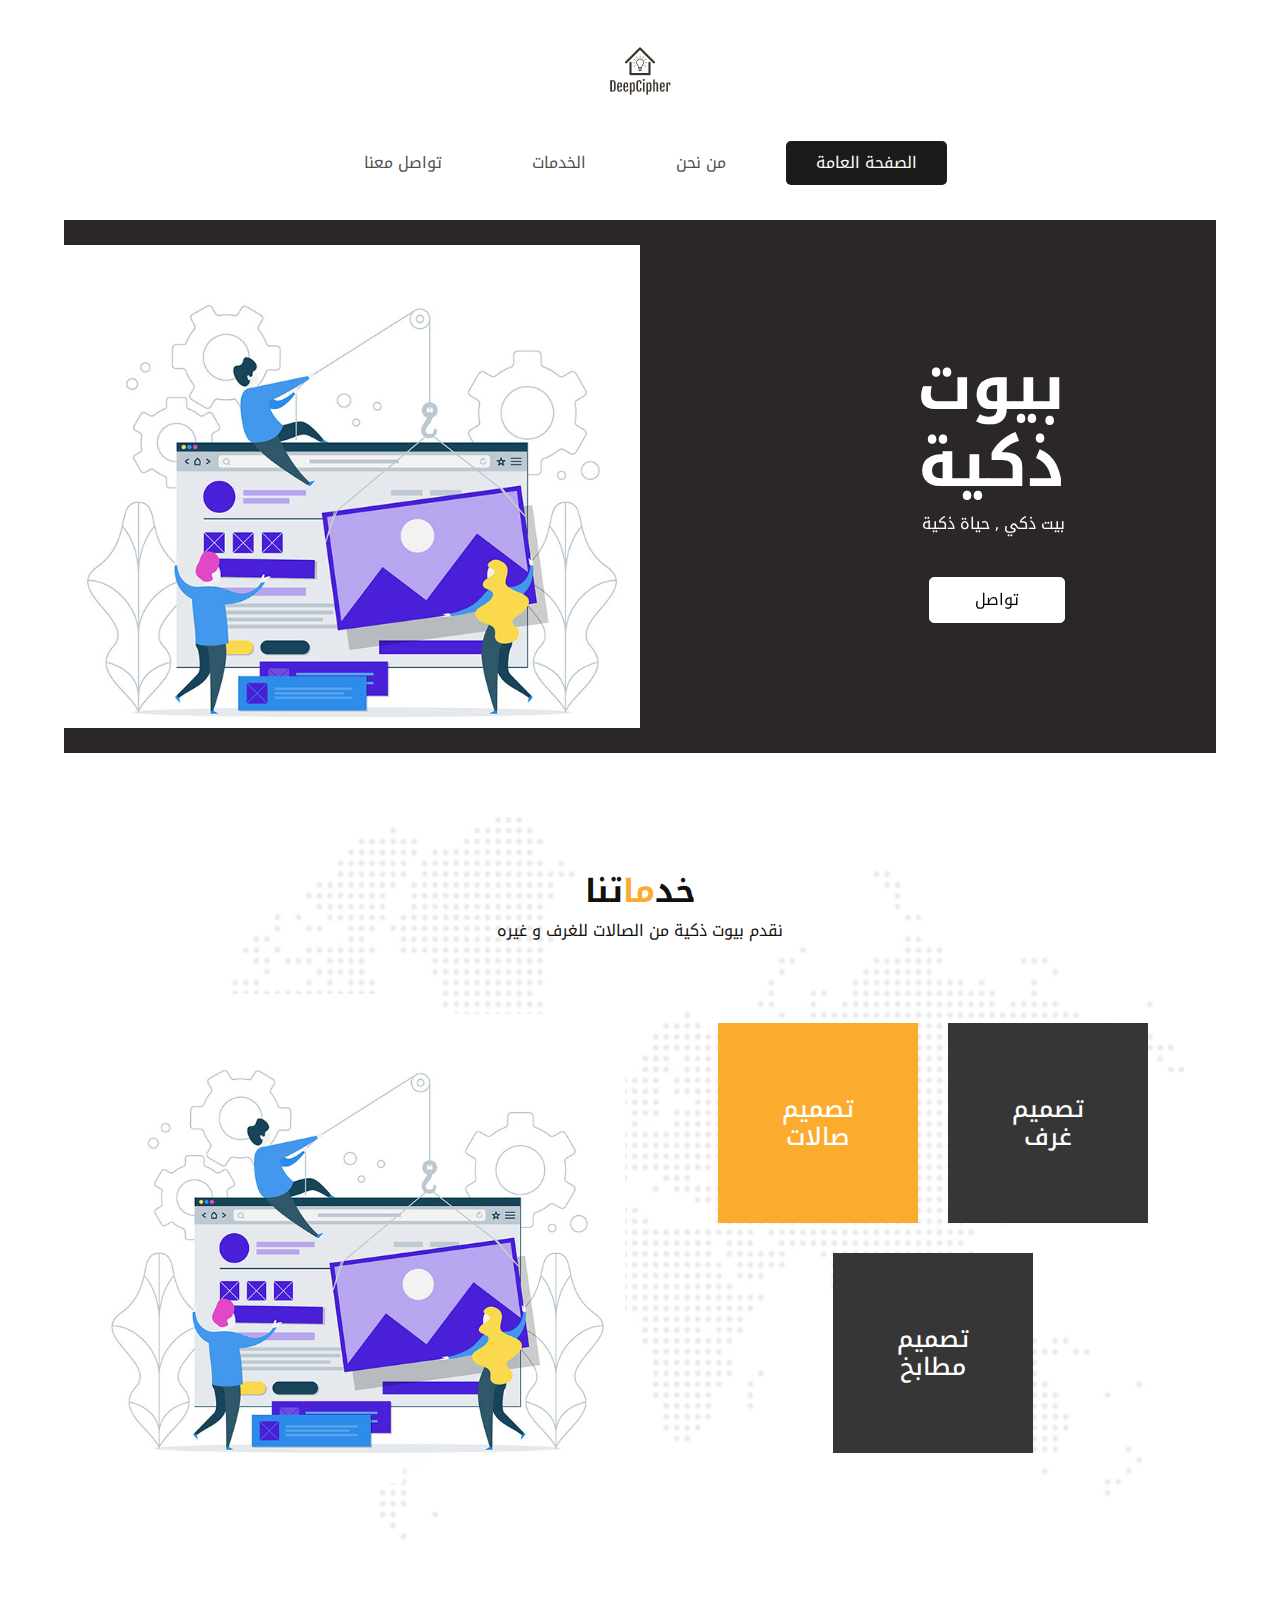
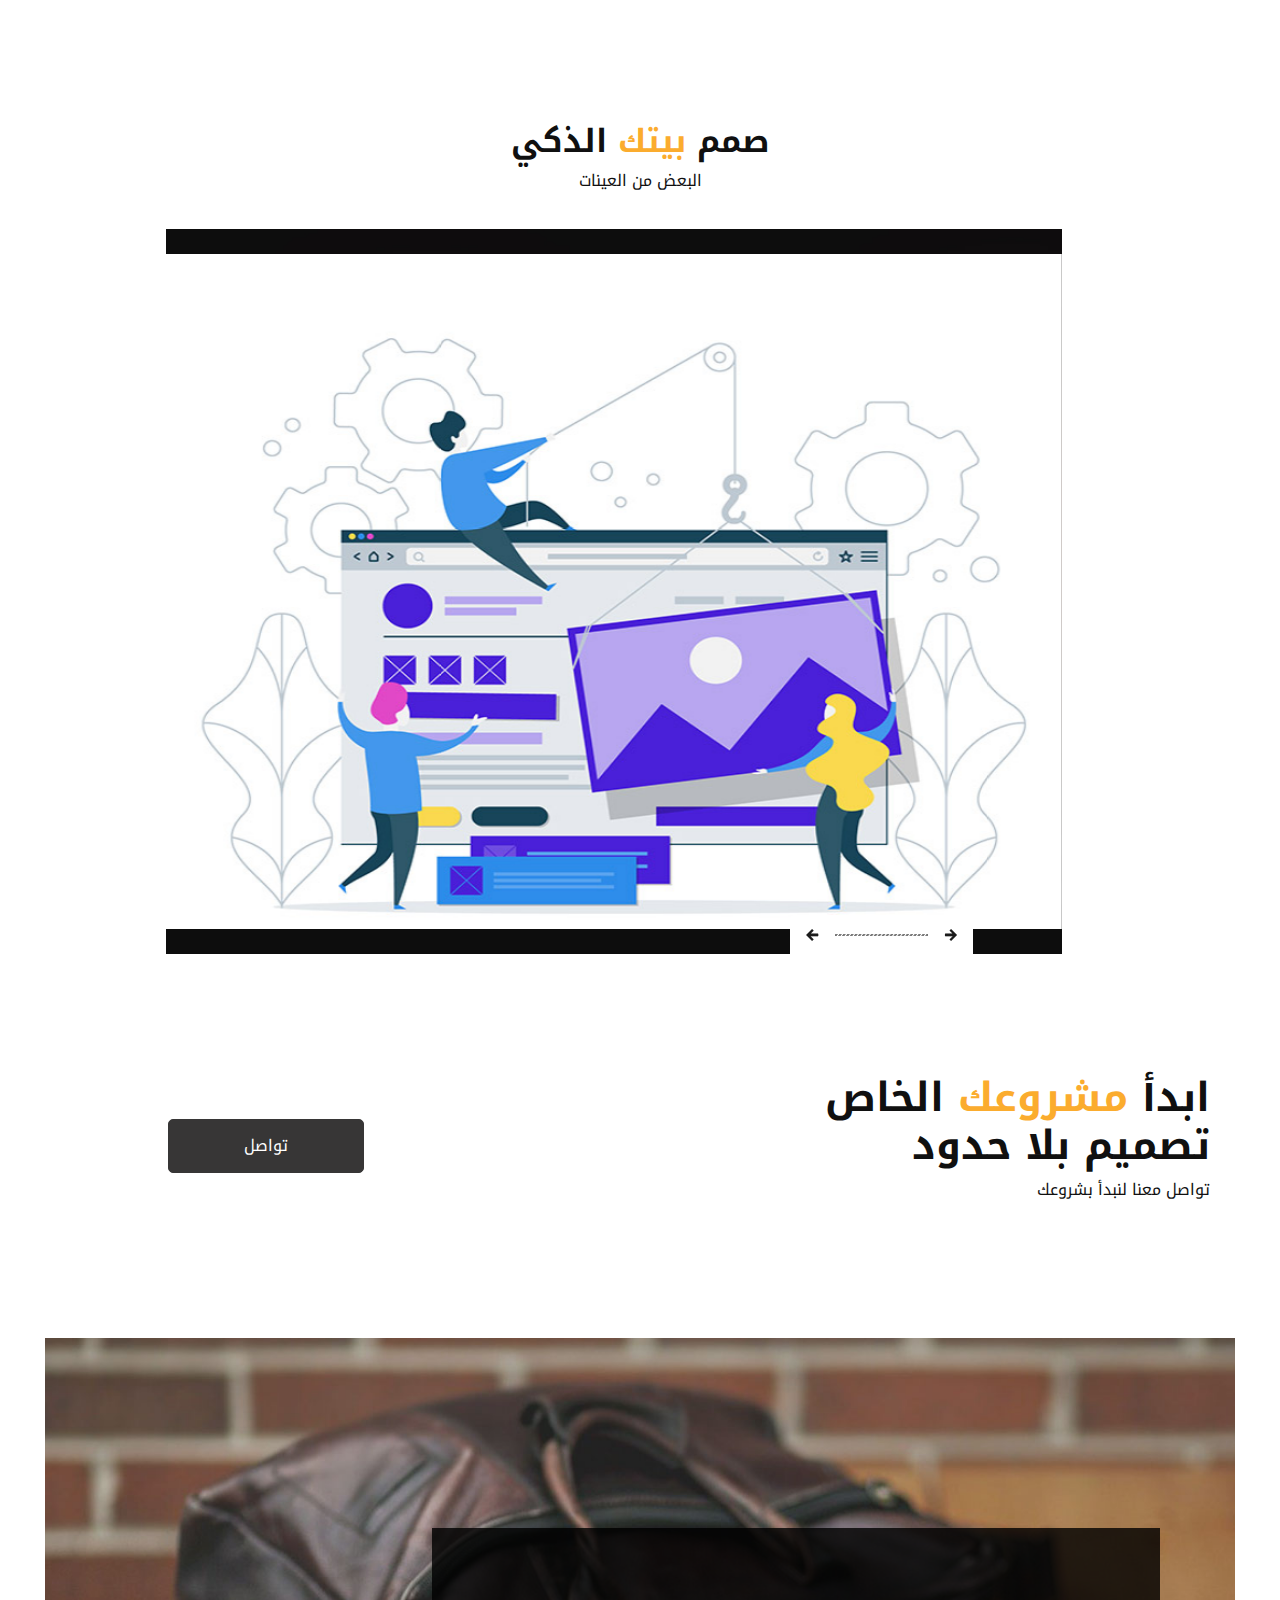
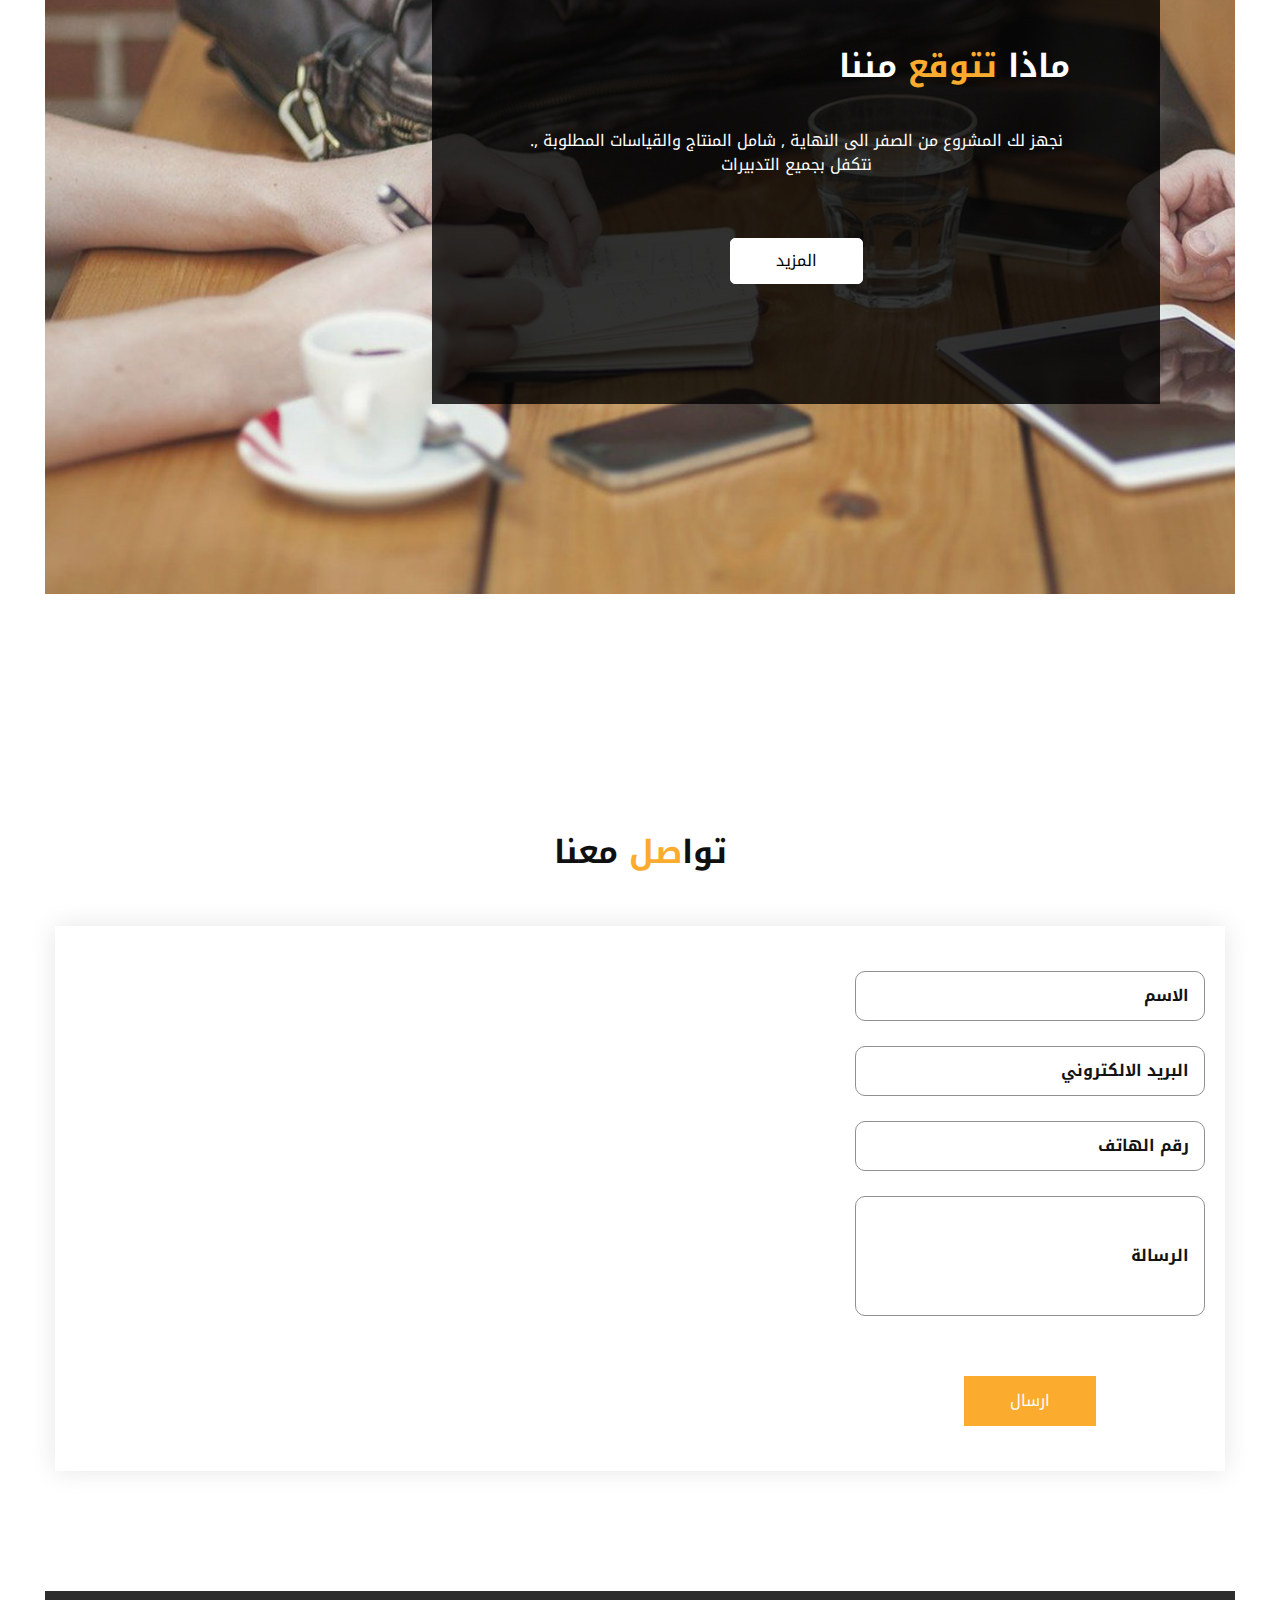
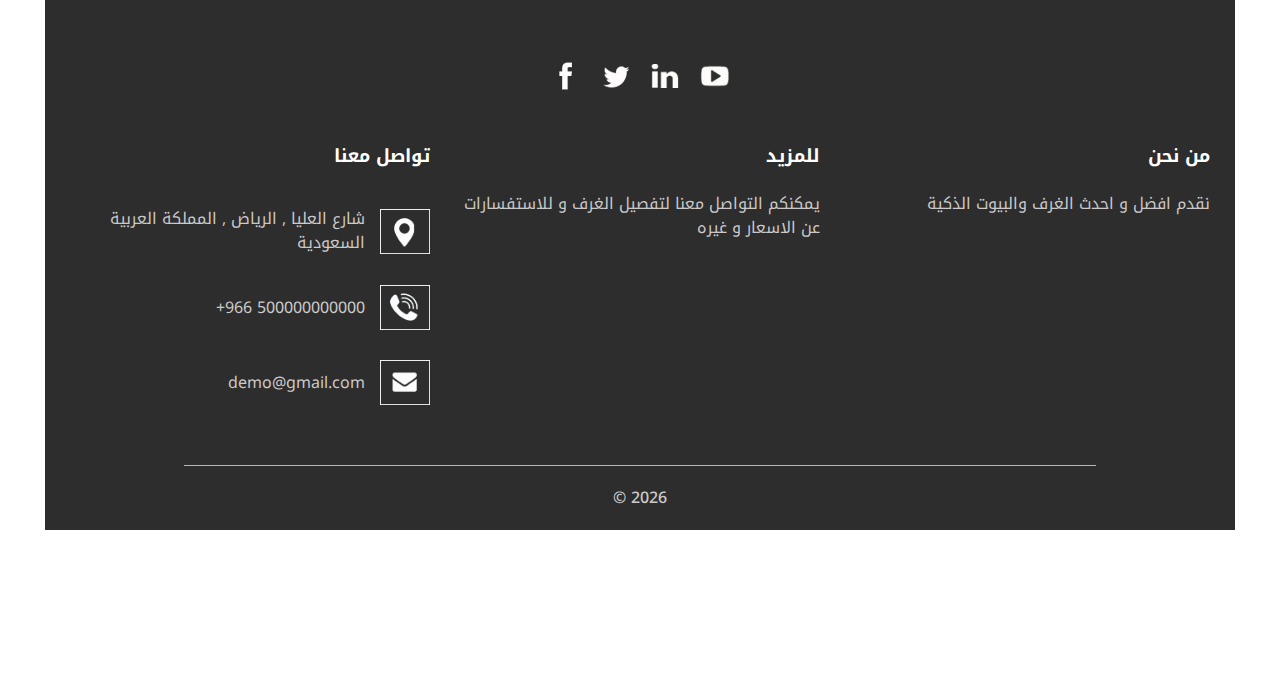
<file: index.html>
<!DOCTYPE html>
<html>

<head>
  <!-- Basic -->
  <meta charset="utf-8" />
  <meta http-equiv="X-UA-Compatible" content="IE=edge" />
  <!-- Mobile Metas -->
  <meta name="viewport" content="width=device-width, initial-scale=1, shrink-to-fit=no" />
  <!-- Site Metas -->
  <meta name="keywords" content="" />
  <meta name="description" content="" />
  <meta name="author" content="" />

  <!-- /* mine */ -->

  <!-- <link rel="stylesheet" href="https://stackpath.bootstrapcdn.com/bootstrap/4.5.2/css/bootstrap.min.css"> -->

  <title>
    DeepCipher
  </title>

  <!-- slider stylesheet -->
  <link rel="stylesheet" type="text/css" href="https://cdnjs.cloudflare.com/ajax/libs/OwlCarousel2/2.3.4/assets/owl.carousel.min.css" />

  <!-- fonts style -->
  <link href="https://fonts.googleapis.com/css?family=Poppins:400,700|Raleway:400,700&display=swap" rel="stylesheet" />

  <!-- bootstrap core css -->
  <link rel="stylesheet" type="text/css" href="css/bootstrap.css" />

  <!-- Custom styles for this template -->
  <link href="css/style.css" rel="stylesheet" />
  <!-- responsive style -->
  <link href="css/responsive.css" rel="stylesheet" />

  <!-- my fonts -->
  <link rel="preconnect" href="https://fonts.googleapis.com">
  <link rel="preconnect" href="https://fonts.gstatic.com" crossorigin>
  <link href="https://fonts.googleapis.com/css2?family=Josefin+Sans:wght@300;400;600&family=Montserrat:wght@800&family=Noto+Kufi+Arabic:wght@700&family=Noto+Sans+Arabic:wght@600&family=Poppins:wght@400;500;600;700&family=Roboto&family=Work+Sans:wght@700&display=swap" rel="stylesheet">

</head>

<body>
  <div class="hero_area">
    <!-- header section strats -->
    <header class="header_section">
      <div class="container-fluid">
        <nav class="navbar navbar-expand-lg custom_nav-container pt-3">
          <a class="navbar-brand" href="index.html">
            <img src="images/nobglogo.png" alt="" />
          </a>
          <button class="navbar-toggler" type="button" data-toggle="collapse" data-target="#navbarSupportedContent" aria-controls="navbarSupportedContent" aria-expanded="false" aria-label="Toggle navigation">
            <span class="navbar-toggler-icon"></span>
          </button>

          <div class="collapse navbar-collapse" id="navbarSupportedContent">
            <div class="d-flex ml-auto flex-column flex-lg-row align-items-center">
              <ul class="navbar-nav flex-lg-row-reverse ">
                <li class="nav-item active">
                  <a class="nav-link" href="index.html">الصفحة العامة <span class="sr-only">(current)</span></a>
                </li>
                <li class="nav-item">
                  <a class="nav-link" href="about.html">
                    من نحن
                  </a>
                </li>
                <li class="nav-item">
                  <a class="nav-link" href="service.html">
                    الخدمات
                  </a>
                </li>
                <!-- <li class="nav-item">
                  <a class="nav-link" href="portfolio.html">
                    Portfolio
                  </a>
                </li> -->
                <li class="nav-item">
                  <a class="nav-link" href="contact.html">تواصل معنا</a>
                </li>
              </ul>
              <!-- <form class="form-inline my-2 my-lg-0 ml-0 ml-lg-4 mb-3 mb-lg-0">
                <button class="btn  my-2 my-sm-0 nav_search-btn" type="submit"></button>
              </form> -->
            </div>
          </div>
        </nav>
      </div>
    </header>
    <!-- end header section -->
    <!-- slider section -->

    <section class="slider_section">
      <div class="slider_container">
        <!-- <div id="carouselExampleIndicators" class="carousel slide" data-ride="carousel">
          <ol class="carousel-indicators">
            <li data-target="#carouselExampleIndicators" data-slide-to="0" class="active">
              
            </li>
            <li data-target="#carouselExampleIndicators" data-slide-to="1">
              
            </li>
            <li data-target="#carouselExampleIndicators" data-slide-to="2">
              
            </li>
          </ol> -->
          <div class="carousel-inner">
            <div class="carousel-item active">
              <div class="container-fluid">
                <div class="row">
                  <div class="col-md-6 px-0">
                    <div class="img-box">
                      <img src="images/slider-img.jpg" alt="" />
                    </div>
                  </div>
                  <div class="col-md-6">
                    <div class="detail-box">
                      <h1>
                        بيوت
                        <br />
                        ذكية
                      </h1>
                      <p>
                        بيت ذكي , حياة ذكية
                      </p>
                      <a href="">
                        تواصل
                      </a>
                    </div>
                  </div>
                </div>
              </div>
            </div>
            <!-- <div class="carousel-item">
              <div class="container-fluid">
                <div class="row">
                  <div class="col-md-6 px-0">
                    <div class="img-box">
                      <img src="images/slider-img.jpg" alt="" />
                    </div>
                  </div>
                  <div class="col-md-6">
                    <div class="detail-box">
                      <h1>
                        Design
                        <br />
                        Agency
                      </h1>
                      <p>
                        There are many variations of passages of Lorem Ipsum available, but the
                      </p>
                      <a href="">
                        Contact Us
                      </a>
                    </div>
                  </div>
                </div>
              </div>
            </div> -->
            <!-- <div class="carousel-item">
              <div class="container-fluid">
                <div class="row">
                  <div class="col-md-6 px-0">
                    <div class="img-box">
                      <img src="images/slider-img.jpg" alt="" />
                    </div>
                  </div>
                  <div class="col-md-6">
                    <div class="detail-box">
                      <h1>
                        Design
                        <br />
                        Agency
                      </h1>
                      <p>
                        There are many variations of passages of Lorem Ipsum available, but the
                      </p>
                      <a href="">
                        Contact Us
                      </a>
                    </div>
                  </div>
                </div>
              </div>
            </div> -->
          </div>
          <!-- <div class="carousel_btn-box">
            <a class="carousel-control-prev" href="#carouselExampleIndicators" role="button" data-slide="prev">
              <span class="sr-only">Previous</span>
            </a>
            <img src="images/line.png" alt="" />
            <a class="carousel-control-next" href="#carouselExampleIndicators" role="button" data-slide="next">
              <span class="sr-only">Next</span>
            </a>
          </div> -->
        </div>
      </div>
    </section>

    <!-- end slider section -->
  </div>
  <!-- end hero area -->

  <!-- service section -->

  <section class="service_section layout_padding">
    <div class="container">
      <div class="heading_container">
        <h2>
          خد<span>ما</span>تنا
        </h2>
        <p>
          نقدم بيوت ذكية من الصالات للغرف و غيره
        </p>
      </div>
      <div class="row">
        <div class="col-lg-6 ">
          <div class="img-container tab-content">
            <div class="img-box tab-pane fade show active" id="img1" role="tabpanel">
              <img src="images/slider-img.jpg" alt="" />
            </div>
            <div class="img-box tab-pane fade  " id="img2" role="tabpanel">
              <img src="images/slider-img.jpg" alt="" />
            </div>
            <div class="img-box tab-pane fade  " id="img3" role="tabpanel">
              <img src="images/slider-img.jpg" alt="" />
            </div>
            <div class="img-box tab-pane fade  " id="img4" role="tabpanel">
              <img src="images/slider-img.jpg" alt="" />
            </div>
          </div>
        </div>
        <div class="col-lg-6">
          <div class="detail-container nav nav-tabs" id="myTab" role="tablist">
            <div class="detail-box active" id="img1-tab" data-toggle="tab" href="#img1" role="tab" aria-selected="true">
              <h4>
                تصميم <br />
                صالات
              </h4>
            </div>
            <div class="detail-box" id="img2-tab" data-toggle="tab" href="#img2" role="tab" aria-selected="false">
              <h4>
                تصميم <br />
                غرف
              </h4>
            </div>
            <div class="detail-box" id="img2-tab" data-toggle="tab" href="#img3" role="tab" aria-selected="false">
              <h4>
                تصميم <br />
                مطابخ
              </h4>
            </div>
            <!-- <div class="detail-box" id="img2-tab" data-toggle="tab" href="#img4" role="tab" aria-selected="false">
              <h4>
                visiting card <br />
                design
              </h4>
            </div> -->
          </div>
        </div>
      </div>
      <!-- <div class="btn-box">
        <a href="">
          Read More
        </a>
      </div> -->
    </div>
  </section>

  <!-- end service section -->

  <!-- portfolio section -->

  <!-- <section class="portfolio_section">
    <div class="heading_container">
      <h2>
        Por<span>tf</span>olio
      </h2>
      <p>
        adipiscingelit,sed do eiusmod tempor incididunt ut labore et dolore magn
      </p>
    </div>
    <div class="portfolio_container layout_padding">
      <div class="box-1">
        <div class="img-box b-1">
          <img src="images/p1.jpg" alt="">
          <div class="btn-box">
            <a href="" class="btn-1">

            </a>
            <a href="" class="btn-2">

            </a>
          </div>
        </div>
        <div class="img-box b-2">
          <img src="images/p2.jpg" alt="">
          <div class="btn-box">
            <a href="" class="btn-1">

            </a>
            <a href="" class="btn-2">

            </a>
          </div>
        </div>
      </div>
      <div class="box-2">
        <div class="img-box b-3">
          <img src="images/p3.jpg" alt="">
          <div class="btn-box">
            <a href="" class="btn-1">

            </a>
            <a href="" class="btn-2">

            </a>
          </div>
        </div>
        <div class="img-box b-4">
          <img src="images/p4.jpg" alt="">
          <div class="btn-box">
            <a href="" class="btn-1">

            </a>
            <a href="" class="btn-2">

            </a>
          </div>
        </div>
      </div>
    </div>
  </section> -->

  <!-- end portfolio section -->

  <!-- logo section -->

  <div class="logo_section layout_padding">
    <div class="container">
      <div class="heading_container">
        <h2>
          صمم <span>بيتك</span> الذكي <br>
          <!-- FOR YOUR COMPANY -->
        </h2>
        <p>
          البعض من العينات
        </p>
      </div>
    </div>
    <!-- <div class="logo_container layout_padding">
      <div class="carousel-wrap">
        <div class="owl-carousel">
          <div class="item">
            <div class="box  b1">
              <div class="img-box">
                <img src="images/images/smarthome.jpeg" alt="">
              </div>
              <div class="detail-box">
                <h4>
                  
                </h4>
              </div>
            </div>
          </div>
          <div class="item">
            <div class="box b2">
              <div class="img-box">
                <img src="images/l2.jpg" alt="">
              </div>
              <div class="detail-box">
                <h4>
                  Logo
                </h4>
              </div>
            </div>
          </div>
          <div class="item">
            <div class="box  b1">
              <div class="img-box">
                <img src="images/l3.jpg" alt="">
              </div>
              <div class="detail-box">
                <h4>
                  Logo
                </h4>
              </div>
            </div>
          </div>
          <div class="item">
            <div class="box b2">
              <div class="img-box">
                <img src="images/l4.jpg" alt="">
              </div>
              <div class="detail-box">
                <h4>
                  Logo
                </h4>
              </div>
            </div>
          </div>
          <div class="item">
            <div class="box  b1">
              <div class="img-box">
                <img src="images/l5.jpg" alt="">
              </div>
              <div class="detail-box">
                <h4>
                  Logo
                </h4>
              </div>
            </div>
          </div>
          <div class="item">
            <div class="box b2">
              <div class="img-box">
                <img src="images/l6.jpg" alt="">
              </div>
              <div class="detail-box">
                <h4>
                  Logo
                </h4>
              </div>
            </div>
          </div>
          <div class="item">
            <div class="box  b1">
              <div class="img-box">
                <img src="images/l3.jpg" alt="">
              </div>
              <div class="detail-box">
                <h4>
                  Logo
                </h4>
              </div>
            </div>
          </div>
          <div class="item">
            <div class="box b2">
              <div class="img-box">
                <img src="images/l4.jpg" alt="">
              </div>
              <div class="detail-box">
                <h4>
                  Logo
                </h4>
              </div>
            </div>
          </div>
        </div>
      </div> -->
    <!-- </div> -->

    
    <!-- <div class="container special-container">
      <div class="centered-image">
        <img src="images/images/smartkitchen.jpg" alt="Smart Kitchen" class="img-fluid">
      </div>
    </div> -->



    <!-- <section class="slider_section">
      <div class="slider_container">
        <div id="carouselExampleIndicators" class="carousel slide" data-ride="carousel">
          <ol class="carousel-indicators">
            <li data-target="#carouselExampleIndicators" data-slide-to="0" class="active">
              01
            </li>
            <li data-target="#carouselExampleIndicators" data-slide-to="1">
              02
            </li>
            <li data-target="#carouselExampleIndicators" data-slide-to="2">
              03
            </li>
          </ol>
          <div class="carousel-inner">
            <div class="carousel-item active">
              <div class="container-fluid">
                <div class="row">
                  <div class="col-md-12 px-0">
                    <div class="img-box">
                      <img src="images/images/smarthome.jpeg" alt="" />
                    </div>
                  </div>
                  
                </div>
              </div>
            </div>
            <div class="carousel-item">
              <div class="container-fluid">
                <div class="row">
                  <div class="col-md-12 px-0">
                    <div class="img-box">
                      <img src="images/images/smartkitchen.jpg" alt="" />
                    </div>
                  </div>
                  
                </div>
              </div>
            </div>
            <div class="carousel-item">
              <div class="container-fluid">
                <div class="row">
                  <div class="col-md-12 px-0">
                    <div class="img-box">
                      <img src="images/images/smartlivingroom.png" alt="" />
                    </div>
                  </div>
                  
                </div>
              </div>
            </div>
          </div>
          <div class="carousel_btn-box">
            <a class="carousel-control-prev" href="#carouselExampleIndicators" role="button" data-slide="prev">
              <span class="sr-only">Previous</span>
            </a>
            <img src="images/line.png" alt="" />
            <a class="carousel-control-next" href="#carouselExampleIndicators" role="button" data-slide="next">
              <span class="sr-only">Next</span>
            </a>
          </div>
        </div>
      </div>
    </section> -->

    <section class="main_section">
      <div class="main_container">
        <div id="carouselExampleIndicators" class="carousel slide" data-ride="carousel">
          <ol class="carousel-indicators">
            <li data-target="#carouselExampleIndicators" data-slide-to="0" class="active">
              
            </li>
            <li data-target="#carouselExampleIndicators" data-slide-to="1">
              
            </li>
            <li data-target="#carouselExampleIndicators" data-slide-to="2">
              
            </li>
          </ol>
          <div class="carousel-inner">
            <div class="carousel-item active">
              <div class="container-fluid">
                <div class="row">
                  <div class="col-md-12 px-0">
                    <div class="img-box">
                      <img src="images/slider-img.jpg" alt="" />
                    </div>
                  </div>
                  
                </div>
              </div>
            </div>
            <div class="carousel-item">
              <div class="container-fluid">
                <div class="row">
                  <div class="col-md-12 px-0">
                    <div class="img-box">
                      <img src="images/slider-img.jpg" alt="" />
                    </div>
                  </div>
                  
                </div>
              </div>
            </div>
            <div class="carousel-item">
              <div class="container-fluid">
                <div class="row">
                  <div class="col-md-12 px-0">
                    <div class="img-box">
                      <img src="images/slider-img.jpg" alt="" />
                    </div>
                  </div>
                </div>
              </div>
            </div>
          </div>
          <div class="carousel_btn-box">
            <a class="carousel-control-prev" href="#carouselExampleIndicators" role="button" data-slide="prev">
              <span class="sr-only">Previous</span>
            </a>
            <img src="images/line.png" alt="" />
            <a class="carousel-control-next" href="#carouselExampleIndicators" role="button" data-slide="next">
              <span class="sr-only">Next</span>
            </a>
          </div>
        </div>
      </div>
    </section>

    <!-- <div id="carouselExampleIndicators" class="carousel slide" data-ride="carousel">
      <ol class="carousel-indicators">
        <li data-target="#carouselExampleIndicators" data-slide-to="0" class="active"></li>
        <li data-target="#carouselExampleIndicators" data-slide-to="1"></li>
        <li data-target="#carouselExampleIndicators" data-slide-to="2"></li>
      </ol>
      <div class="carousel-inner">
        <div class="carousel-item active">
          <img class="d-block w-100" src="images/images/smarthome.jpeg" alt="First slide">
        </div>
        <div class="carousel-item">
          <img class="d-block w-100" src="images/images/smartkitchen.jpg" alt="Second slide">
        </div>
        <div class="carousel-item">
          <img class="d-block w-100" src="images/images/smartlivingroom.png" alt="Third slide">
        </div>
      </div>
      <a class="carousel-control-prev" href="#carouselExampleIndicators" role="button" data-slide="prev">
        <span class="carousel-control-prev-icon" aria-hidden="true"></span>
        <span class="sr-only">Previous</span>
      </a>
      <a class="carousel-control-next" href="#carouselExampleIndicators" role="button" data-slide="next">
        <span class="carousel-control-next-icon" aria-hidden="true"></span>
        <span class="sr-only">Next</span>
      </a>
    </div> -->
    


  <!-- end logo section -->


  <!-- started section -->

  <section class="started_section layout_padding-bottom">
    <div class="container">
      <div class="row">
        <div class="col-md-7">
          <div class="detail-box">
            <div class="heading_container">
              <h2>
                ابدأ <span>مشروعك</span> الخاص<br>
                تصميم بلا حدود
              </h2>
              <p>
                تواصل معنا لنبدأ بشروعك
              </p>
            </div>
          </div>
        </div>
        <div class="col-md-4 offset-md-1">
          <div class="btn-box">
            <a href="">
              تواصل
            </a>
          </div>
        </div>
      </div>
    </div>
  </section>

  <!-- end started section -->

  <!-- agency section -->

  <section class="agency_section layout_padding-bottom">
    <div class="agency_container ">
      <div class="box ">
        <div class="detail-box">
          <div class="heading_container">
            <h2>
              ماذا <span>تتوقع</span> مننا
            </h2>
          </div>
          <p>
           .نجهز لك المشروع من الصفر الى النهاية , شامل المنتاج والقياسات المطلوبة , نتكفل بجميع التدبيرات
          </p>
          <a href="">
            المزيد
          </a>
        </div>
      </div>
    </div>
  </section>

  <!-- end agency section -->


  <!-- contact section -->

  <section class="contact_section layout_padding">
    <div class="container px-0">
      <div class="heading_container">
        <h2 class="">
          توا<span>صل</span> معنا
        </h2>
      </div>

    </div>
    <div class="container container-bg">
      <div class="row">
        <div class="col-lg-8 col-md-7 px-0">
          <div class="map_container">
            <div class="map-responsive">
              <iframe src="https://www.google.com/maps/embed/v1/place?key=AIzaSyA0s1a7phLN0iaD6-UE7m4qP-z21pH0eSc&q=Eiffel+Tower+Paris+France" width="600" height="300" frameborder="0" style="border:0; width: 100%; height:100%" allowfullscreen></iframe>
            </div>
          </div>
        </div>
        <div class="col-md-5 col-lg-4 px-0">
          <form action="">
            <div>
              <input type="text" placeholder="الاسم" />
            </div>
            <div>
              <input type="email" placeholder="البريد الالكتروني" />
            </div>
            <div>
              <input type="text" placeholder="رقم الهاتف" />
            </div>
            <div>
              <input type="text" class="message-box" placeholder="الرسالة" />
            </div>
            <div class="d-flex ">
              <button>
                ارسال
              </button>
            </div>
          </form>
        </div>
      </div>
    </div>
  </section>

  <!-- end contact section -->

  <!-- client section -->

  <!-- <section class="client_section layout_padding-bottom">
    <div class="container">
      <div class="heading_container">
        <h2>
          What <span>says</span> our clients
        </h2>
      </div>
      <div class="box">
        <div class="client_id">
          <div class="name">
            <h4>
              Sandy <br>
              Nor
            </h4>
          </div>
          <div class="img-box">
            <img src="images/client.jpg" alt="">
          </div>
        </div>
        <div class="detail-box">
          <p>
            It is a long established fact that a reader will be distracted by the readable content of a page when looking at its layout. The point of using Lorem
          </p>
          <img src="images/quote.png" alt="">
        </div>
      </div>
    </div>
  </section> -->

  <!-- end client section -->


  <!-- info section -->

  <section class="info_section  layout_padding2-top">
    <div class="social_container">
      <div class="social_box">
        <a href="">
          <img src="images/fb.png" alt="">
        </a>
        <a href="">
          <img src="images/twitter.png" alt="">
        </a>
        <a href="">
          <img src="images/linkedin.png" alt="">
        </a>
        <a href="">
          <img src="images/youtube.png" alt="">
        </a>
      </div>
    </div>
    <div class="info_container ">
      <div class="container">
        <div class="row">
          <div class="col-md-6 col-lg-4 ">
            <h6>
              من نحن
            </h6>
            <p>
              نقدم افضل و احدث الغرف والبيوت الذكية 
            </p>
          </div>
          <!-- <div class="col-md-6 col-lg-3">
            <h6>
              Instagram
            </h6>
            <p>
              Lorem ipsum dolor sit amet, consectetur adipi
              scing elit, sed doLorem ipsum dolor sit
            </p>
          </div> -->
          <div class="col-md-6 col-lg-4">
            <h6>
              للمزيد
            </h6>
            <p>
              يمكنكم التواصل معنا لتفصيل الغرف و للاستفسارات عن الاسعار و غيره
            </p>
          </div>
          <div class="col-md-6 col-lg-4">
            <h6>
              تواصل معنا
            </h6>
            <div class="info_link-box">
              <a href="">
                <img src="images/location.png" alt="">
                <span> شارع العليا , الرياض , المملكة العربية السعودية </span>
              </a>
              <a href="">
                <img src="images/call.png" alt="">
                <span>+966 500000000000</span>
              </a>
              <a href="">
                <img src="images/mail.png" alt="">
                <span> demo@gmail.com</span>
              </a>
            </div>
          </div>
        </div>
      </div>
    </div>
    <!-- footer section -->
    <section class=" footer_section">
      <div class="container">
        <p>
          &copy; <span id="displayYear">
        </p>
      </div>
    </section>
    <!-- footer section -->

  </section>

  <!-- end info section -->


  <script type="text/javascript" src="js/jquery-3.4.1.min.js"></script>
  <script type="text/javascript" src="js/bootstrap.js"></script>
  <script type="text/javascript" src="https://cdnjs.cloudflare.com/ajax/libs/OwlCarousel2/2.3.4/owl.carousel.min.js">
  </script>
  <script type="text/javascript" src="js/custom.js"></script>


  <!-- /*mine*/ -->

  

</body>

</html>
</file>
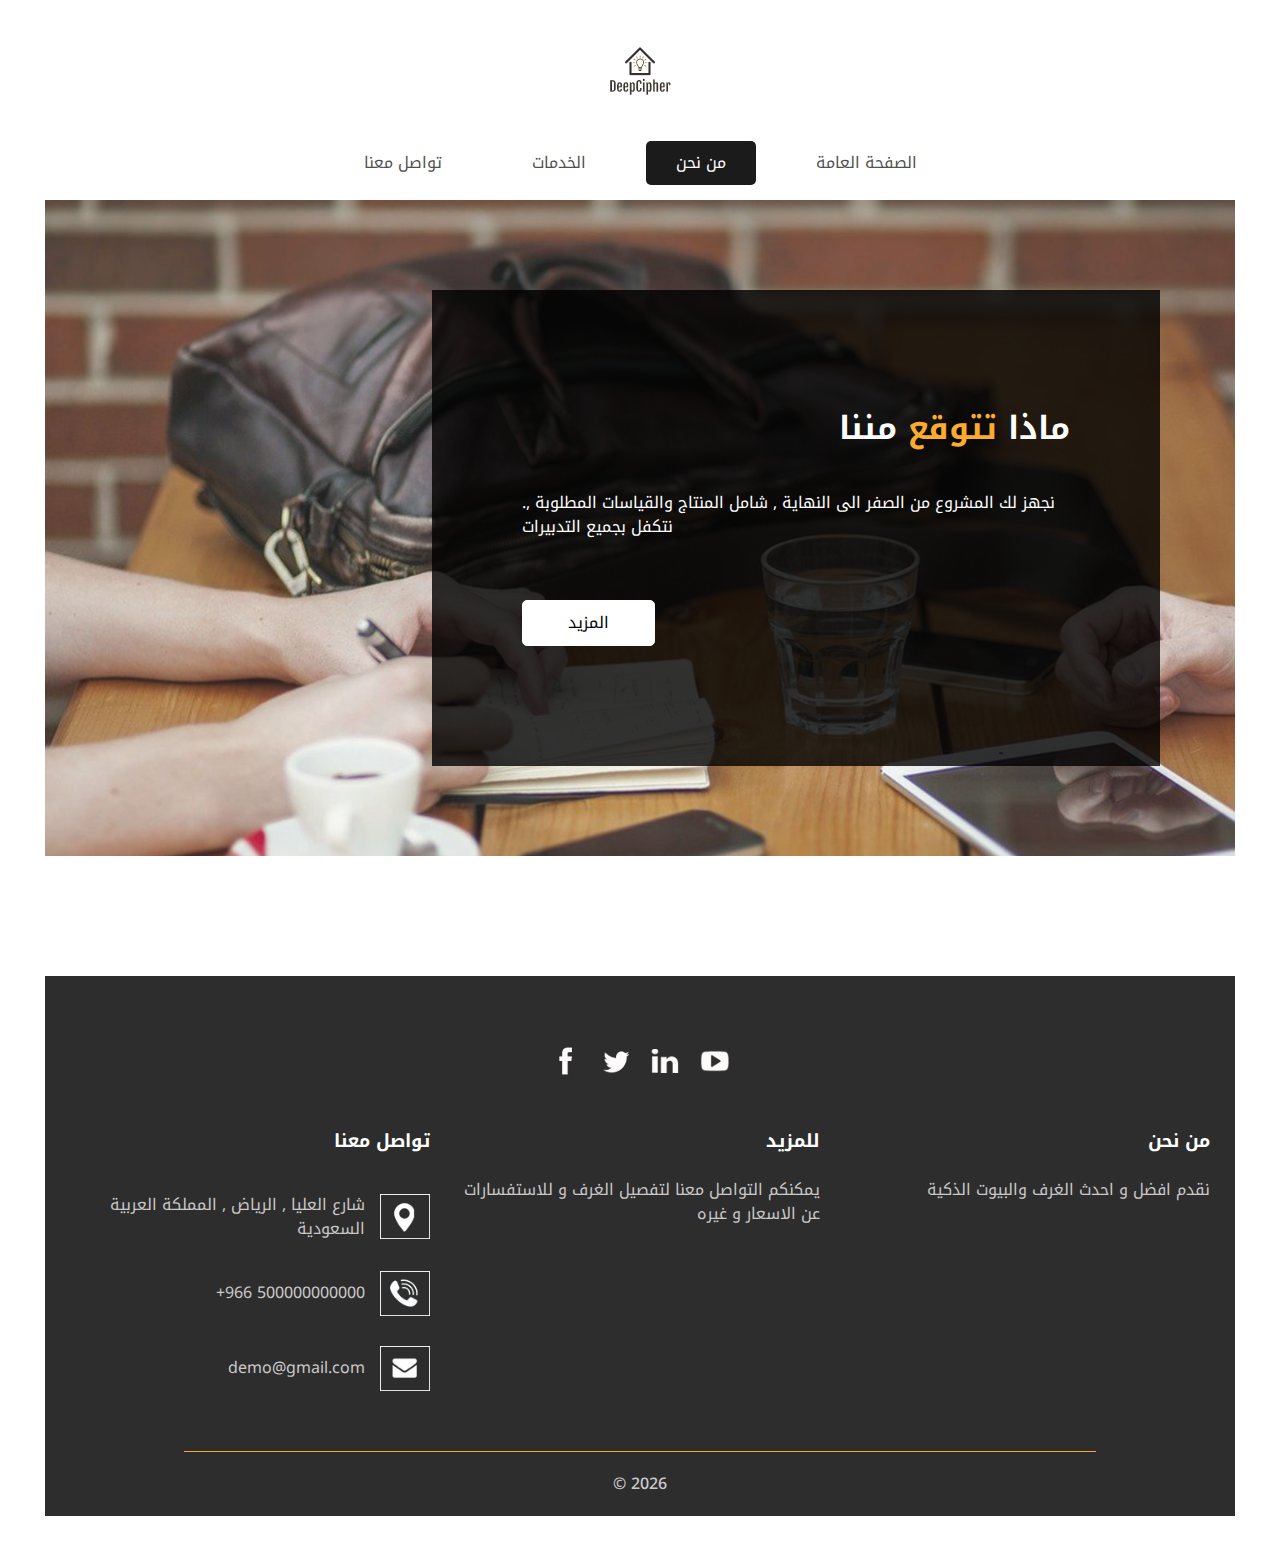
<file: about.html>
<!DOCTYPE html>
<html>

<head>
  <!-- Basic -->
  <meta charset="utf-8" />
  <meta http-equiv="X-UA-Compatible" content="IE=edge" />
  <!-- Mobile Metas -->
  <meta name="viewport" content="width=device-width, initial-scale=1, shrink-to-fit=no" />
  <!-- Site Metas -->
  <meta name="keywords" content="" />
  <meta name="description" content="" />
  <meta name="author" content="" />

  <title>
    Diffuso
  </title>

  <!-- slider stylesheet -->
  <link rel="stylesheet" type="text/css" href="https://cdnjs.cloudflare.com/ajax/libs/OwlCarousel2/2.3.4/assets/owl.carousel.min.css" />

  <!-- fonts style -->
  <!-- <link href="https://fonts.googleapis.com/css?family=Poppins:400,700|Raleway:400,700&display=swap" rel="stylesheet" /> -->

  <link rel="preconnect" href="https://fonts.googleapis.com">
  <link rel="preconnect" href="https://fonts.gstatic.com" crossorigin>
  <link href="https://fonts.googleapis.com/css2?family=Josefin+Sans:wght@300;400;600&family=Montserrat:wght@800&family=Noto+Kufi+Arabic:wght@700&family=Noto+Sans+Arabic:wght@600&family=Poppins:wght@400;500;600;700&family=Roboto&family=Work+Sans:wght@700&display=swap" rel="stylesheet">


  <!-- bootstrap core css -->
  <link rel="stylesheet" type="text/css" href="css/bootstrap.css" />

  <!-- Custom styles for this template -->
  <link href="css/style.css" rel="stylesheet" />
  <!-- responsive style -->
  <link href="css/responsive.css" rel="stylesheet" />
</head>

<body class="sub_page">
  <div class="hero_area">
    <!-- header section strats -->
    <header class="header_section">
      <div class="container-fluid">
        <nav class="navbar navbar-expand-lg custom_nav-container pt-3">
          <a class="navbar-brand" href="index.html">
            <img src="images/nobglogo.png" alt="" />
          </a>
          <button class="navbar-toggler" type="button" data-toggle="collapse" data-target="#navbarSupportedContent" aria-controls="navbarSupportedContent" aria-expanded="false" aria-label="Toggle navigation">
            <span class="navbar-toggler-icon"></span>
          </button>

          <div class="collapse navbar-collapse" id="navbarSupportedContent">
            <div class="d-flex ml-auto flex-column flex-lg-row align-items-center">
              <ul class="navbar-nav flex-lg-row-reverse ">
                <li class="nav-item ">
                  <a class="nav-link" href="index.html">الصفحة العامة <span class="sr-only">(current)</span></a>
                </li>
                <li class="nav-item active">
                  <a class="nav-link" href="about.html">
                    من نحن
                  </a>
                </li>
                <li class="nav-item">
                  <a class="nav-link" href="service.html">
                    الخدمات
                  </a>
                </li>
                <!-- <li class="nav-item">
                  <a class="nav-link" href="portfolio.html">
                    Portfolio
                  </a>
                </li> -->
                <li class="nav-item">
                  <a class="nav-link" href="contact.html">تواصل معنا</a>
                </li>
              </ul>
              <!-- <form class="form-inline my-2 my-lg-0 ml-0 ml-lg-4 mb-3 mb-lg-0">
                <button class="btn  my-2 my-sm-0 nav_search-btn" type="submit"></button>
              </form> -->
            </div>
          </div>
        </nav>
      </div>
    </header>
    <!-- end header section -->
  </div>
  <!-- end hero area -->

  <!-- agency section -->

  <section class="agency_section layout_padding-bottom">
    <div class="agency_container ">
      <div class="box ">
        <div class="detail-box">
          <div class="heading_container">
            <h2>
              ماذا <span>تتوقع</span> مننا
            </h2>
          </div>
          <p>
           .نجهز لك المشروع من الصفر الى النهاية , شامل المنتاج والقياسات المطلوبة , نتكفل بجميع التدبيرات
          </p>
          <a href="">
            المزيد
          </a>
        </div>
      </div>
    </div>
  </section>

  <!-- end agency section -->



  <!-- info section -->
  <section class="info_section  layout_padding2-top">
    <div class="social_container">
      <div class="social_box">
        <a href="">
          <img src="images/fb.png" alt="">
        </a>
        <a href="">
          <img src="images/twitter.png" alt="">
        </a>
        <a href="">
          <img src="images/linkedin.png" alt="">
        </a>
        <a href="">
          <img src="images/youtube.png" alt="">
        </a>
      </div>
    </div>
    <div class="info_container ">
      <div class="container">
        <div class="row">
          <div class="col-md-6 col-lg-4 ">
            <h6>
              من نحن
            </h6>
            <p>
              نقدم افضل و احدث الغرف والبيوت الذكية 
            </p>
          </div>
          <!-- <div class="col-md-6 col-lg-3">
            <h6>
              Instagram
            </h6>
            <p>
              Lorem ipsum dolor sit amet, consectetur adipi
              scing elit, sed doLorem ipsum dolor sit
            </p>
          </div> -->
          <div class="col-md-6 col-lg-4">
            <h6>
              للمزيد
            </h6>
            <p>
              يمكنكم التواصل معنا لتفصيل الغرف و للاستفسارات عن الاسعار و غيره
            </p>
          </div>
          <div class="col-md-6 col-lg-4">
            <h6>
              تواصل معنا
            </h6>
            <div class="info_link-box">
              <a href="">
                <img src="images/location.png" alt="">
                <span> شارع العليا , الرياض , المملكة العربية السعودية </span>
              </a>
              <a href="">
                <img src="images/call.png" alt="">
                <span>+966 500000000000</span>
              </a>
              <a href="">
                <img src="images/mail.png" alt="">
                <span> demo@gmail.com</span>
              </a>
            </div>
          </div>
        </div>
      </div>
    </div>
    <!-- footer section -->
    <section class=" footer_section">
      <div class="container">
        <p>
          &copy; <span id="displayYear">
        </p>
      </div>
    </section>
    <!-- footer section -->

  </section>

  <!-- end info section -->


  <script type="text/javascript" src="js/jquery-3.4.1.min.js"></script>
  <script type="text/javascript" src="js/bootstrap.js"></script>
  <script type="text/javascript" src="https://cdnjs.cloudflare.com/ajax/libs/OwlCarousel2/2.3.4/owl.carousel.min.js">
  </script>
  <script type="text/javascript" src="js/custom.js"></script>
</body>

</html>
</file>
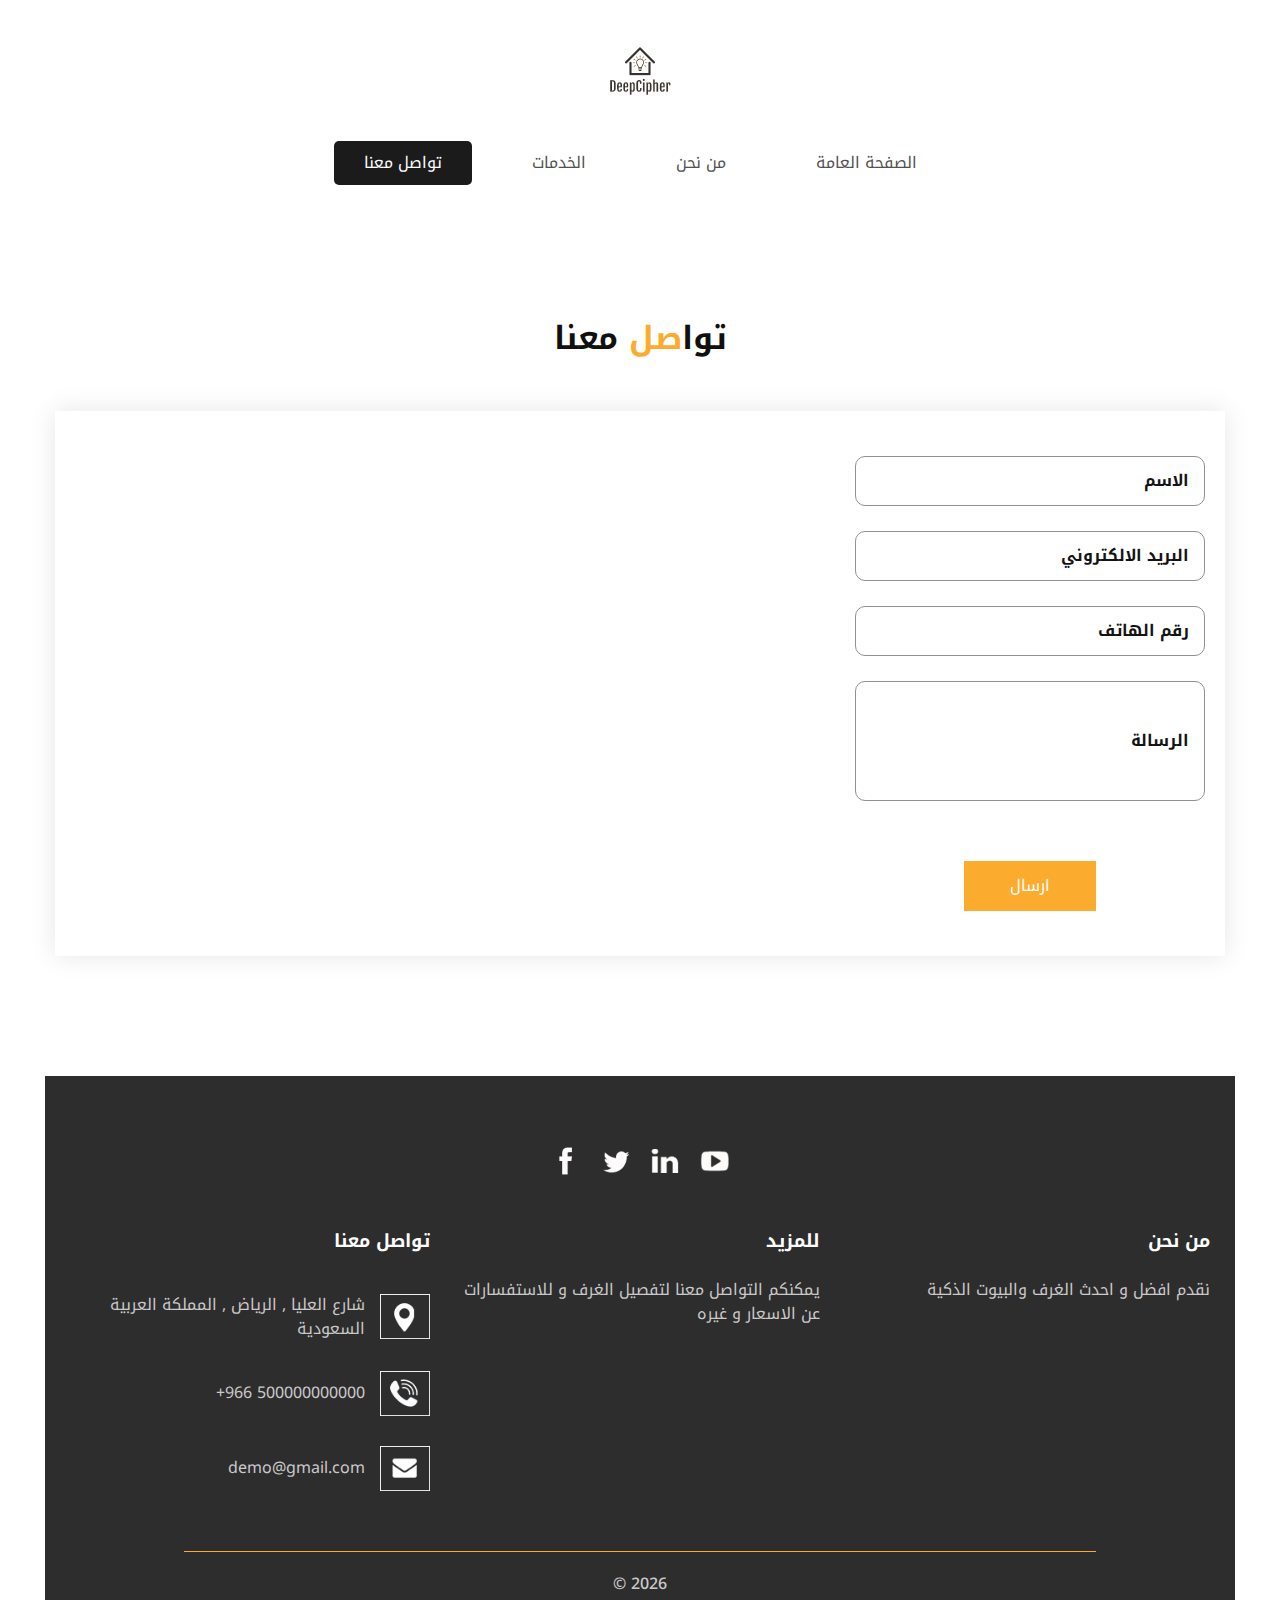
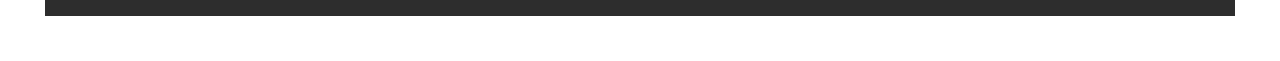
<file: contact.html>
<!DOCTYPE html>
<html>

<head>
  <!-- Basic -->
  <meta charset="utf-8" />
  <meta http-equiv="X-UA-Compatible" content="IE=edge" />
  <!-- Mobile Metas -->
  <meta name="viewport" content="width=device-width, initial-scale=1, shrink-to-fit=no" />
  <!-- Site Metas -->
  <meta name="keywords" content="" />
  <meta name="description" content="" />
  <meta name="author" content="" />

  <title>
    Diffuso
  </title>

  <!-- slider stylesheet -->
  <link rel="stylesheet" type="text/css" href="https://cdnjs.cloudflare.com/ajax/libs/OwlCarousel2/2.3.4/assets/owl.carousel.min.css" />

  <!-- fonts style -->
  <!-- <link href="https://fonts.googleapis.com/css?family=Poppins:400,700|Raleway:400,700&display=swap" rel="stylesheet" /> -->

  <link rel="preconnect" href="https://fonts.googleapis.com">
  <link rel="preconnect" href="https://fonts.gstatic.com" crossorigin>
  <link href="https://fonts.googleapis.com/css2?family=Josefin+Sans:wght@300;400;600&family=Montserrat:wght@800&family=Noto+Kufi+Arabic:wght@700&family=Noto+Sans+Arabic:wght@600&family=Poppins:wght@400;500;600;700&family=Roboto&family=Work+Sans:wght@700&display=swap" rel="stylesheet">


  <!-- bootstrap core css -->
  <link rel="stylesheet" type="text/css" href="css/bootstrap.css" />

  <!-- Custom styles for this template -->
  <link href="css/style.css" rel="stylesheet" />
  <!-- responsive style -->
  <link href="css/responsive.css" rel="stylesheet" />
</head>

<body class="sub_page">
  <div class="hero_area">
    <!-- header section strats -->
    <header class="header_section">
      <div class="container-fluid">
        <nav class="navbar navbar-expand-lg custom_nav-container pt-3">
          <a class="navbar-brand" href="index.html">
            <img src="images/nobglogo.png" alt="" />
          </a>
          <button class="navbar-toggler" type="button" data-toggle="collapse" data-target="#navbarSupportedContent" aria-controls="navbarSupportedContent" aria-expanded="false" aria-label="Toggle navigation">
            <span class="navbar-toggler-icon"></span>
          </button>

          <div class="collapse navbar-collapse" id="navbarSupportedContent">
            <div class="d-flex ml-auto flex-column flex-lg-row align-items-center">
              <ul class="navbar-nav flex-lg-row-reverse ">
                <li class="nav-item">
                  <a class="nav-link" href="index.html">الصفحة العامة <span class="sr-only">(current)</span></a>
                </li>
                <li class="nav-item">
                  <a class="nav-link" href="about.html">
                    من نحن
                  </a>
                </li>
                <li class="nav-item">
                  <a class="nav-link" href="service.html">
                    الخدمات
                  </a>
                </li>
                <!-- <li class="nav-item">
                  <a class="nav-link" href="portfolio.html">
                    Portfolio
                  </a>
                </li> -->
                <li class="nav-item active">
                  <a class="nav-link" href="contact.html">تواصل معنا</a>
                </li>
              </ul>
              <!-- <form class="form-inline my-2 my-lg-0 ml-0 ml-lg-4 mb-3 mb-lg-0">
                <button class="btn  my-2 my-sm-0 nav_search-btn" type="submit"></button>
              </form> -->
            </div>
          </div>
        </nav>
      </div>
    </header>
    <!-- end header section -->
  </div>
  <!-- end hero area -->


  <!-- contact section -->

  <section class="contact_section layout_padding">
    <div class="container px-0">
      <div class="heading_container">
        <h2 class="">
          توا<span>صل</span> معنا
        </h2>
      </div>

    </div>
    <div class="container container-bg">
      <div class="row">
        <div class="col-lg-8 col-md-7 px-0">
          <div class="map_container">
            <div class="map-responsive">
              <iframe src="https://www.google.com/maps/embed/v1/place?key=AIzaSyA0s1a7phLN0iaD6-UE7m4qP-z21pH0eSc&q=Eiffel+Tower+Paris+France" width="600" height="300" frameborder="0" style="border:0; width: 100%; height:100%" allowfullscreen></iframe>
            </div>
          </div>
        </div>
        <div class="col-md-5 col-lg-4 px-0">
          <form action="">
            <div>
              <input type="text" placeholder="الاسم" />
            </div>
            <div>
              <input type="email" placeholder="البريد الالكتروني" />
            </div>
            <div>
              <input type="text" placeholder="رقم الهاتف" />
            </div>
            <div>
              <input type="text" class="message-box" placeholder="الرسالة" />
            </div>
            <div class="d-flex ">
              <button>
                ارسال
              </button>
            </div>
          </form>
        </div>
      </div>
    </div>
  </section>

  <!-- end contact section -->

  <!-- client section -->

  <!-- <section class="client_section layout_padding-bottom">
    <div class="container">
      <div class="heading_container">
        <h2>
          What <span>says</span> our clients
        </h2>
      </div>
      <div class="box">
        <div class="client_id">
          <div class="name">
            <h4>
              Sandy <br>
              Nor
            </h4>
          </div>
          <div class="img-box">
            <img src="images/client.jpg" alt="">
          </div>
        </div>
        <div class="detail-box">
          <p>
            It is a long established fact that a reader will be distracted by the readable content of a page when looking at its layout. The point of using Lorem
          </p>
          <img src="images/quote.png" alt="">
        </div>
      </div>
    </div>
  </section> -->

  <!-- end client section -->


  <!-- info section -->

  <section class="info_section  layout_padding2-top">
    <div class="social_container">
      <div class="social_box">
        <a href="">
          <img src="images/fb.png" alt="">
        </a>
        <a href="">
          <img src="images/twitter.png" alt="">
        </a>
        <a href="">
          <img src="images/linkedin.png" alt="">
        </a>
        <a href="">
          <img src="images/youtube.png" alt="">
        </a>
      </div>
    </div>
    <div class="info_container ">
      <div class="container">
        <div class="row">
          <div class="col-md-6 col-lg-4 ">
            <h6>
              من نحن
            </h6>
            <p>
              نقدم افضل و احدث الغرف والبيوت الذكية 
            </p>
          </div>
          <!-- <div class="col-md-6 col-lg-3">
            <h6>
              Instagram
            </h6>
            <p>
              Lorem ipsum dolor sit amet, consectetur adipi
              scing elit, sed doLorem ipsum dolor sit
            </p>
          </div> -->
          <div class="col-md-6 col-lg-4">
            <h6>
              للمزيد
            </h6>
            <p>
              يمكنكم التواصل معنا لتفصيل الغرف و للاستفسارات عن الاسعار و غيره
            </p>
          </div>
          <div class="col-md-6 col-lg-4">
            <h6>
              تواصل معنا
            </h6>
            <div class="info_link-box">
              <a href="">
                <img src="images/location.png" alt="">
                <span> شارع العليا , الرياض , المملكة العربية السعودية </span>
              </a>
              <a href="">
                <img src="images/call.png" alt="">
                <span>+966 500000000000</span>
              </a>
              <a href="">
                <img src="images/mail.png" alt="">
                <span> demo@gmail.com</span>
              </a>
            </div>
          </div>
        </div>
      </div>
    </div>
    <!-- footer section -->
    <section class=" footer_section">
      <div class="container">
        <p>
          &copy; <span id="displayYear">
        </p>
      </div>
    </section>
    <!-- footer section -->

  </section>

  <!-- end info section -->


  <script type="text/javascript" src="js/jquery-3.4.1.min.js"></script>
  <script type="text/javascript" src="js/bootstrap.js"></script>
  <script type="text/javascript" src="https://cdnjs.cloudflare.com/ajax/libs/OwlCarousel2/2.3.4/owl.carousel.min.js">
  </script>
  <script type="text/javascript" src="js/custom.js"></script>
</body>

</html>
</file>
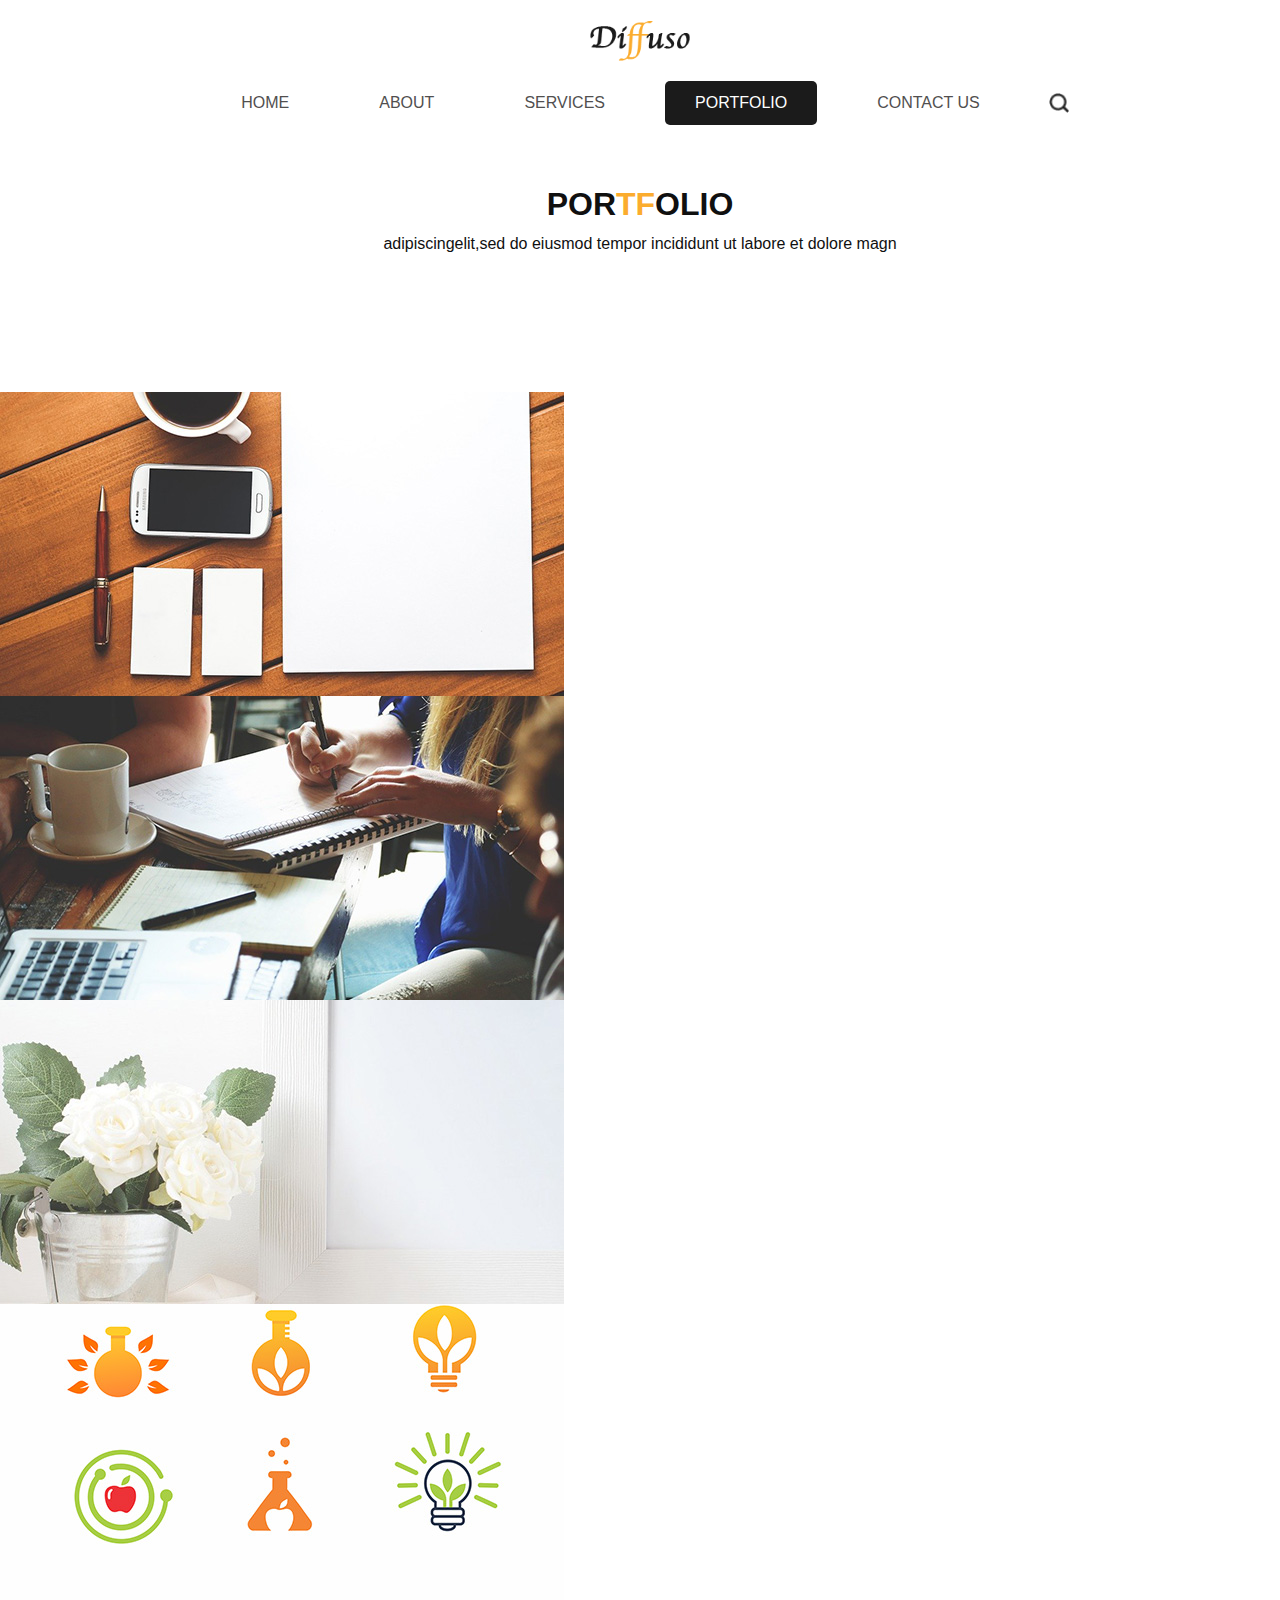
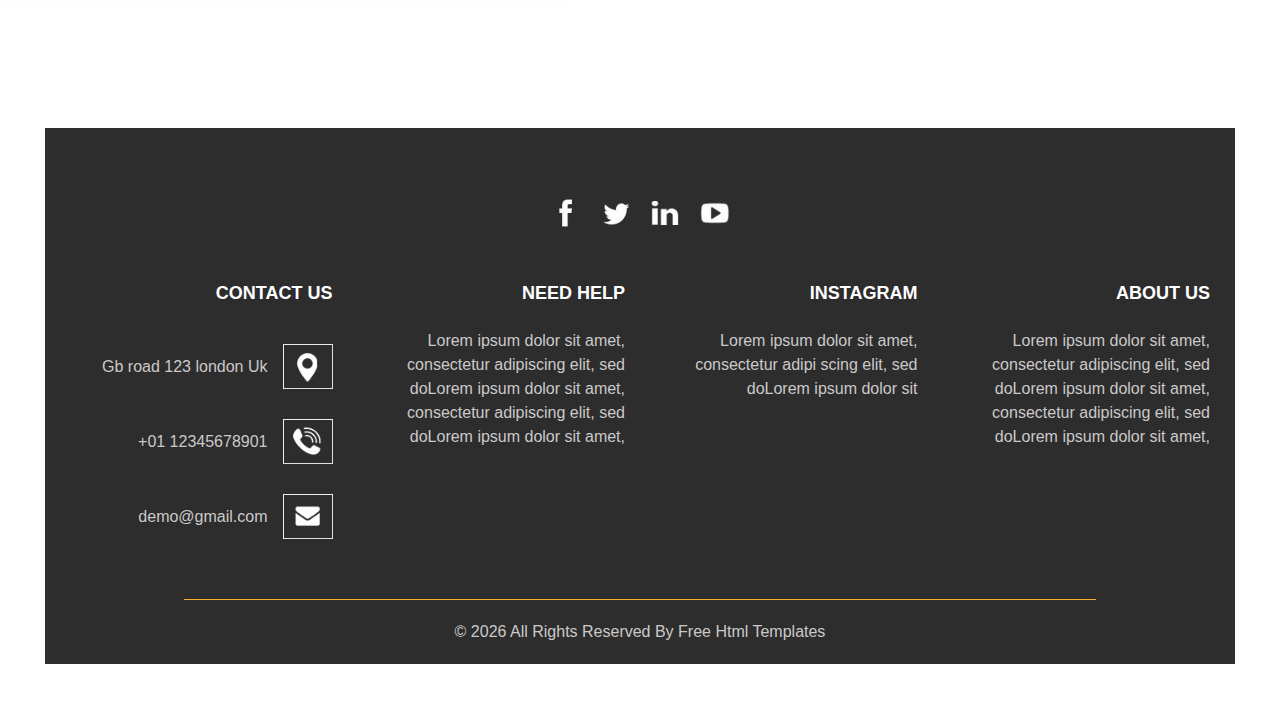
<file: portfolio.html>
<!DOCTYPE html>
<html>

<head>
  <!-- Basic -->
  <meta charset="utf-8" />
  <meta http-equiv="X-UA-Compatible" content="IE=edge" />
  <!-- Mobile Metas -->
  <meta name="viewport" content="width=device-width, initial-scale=1, shrink-to-fit=no" />
  <!-- Site Metas -->
  <meta name="keywords" content="" />
  <meta name="description" content="" />
  <meta name="author" content="" />

  <title>
    Diffuso
  </title>

  <!-- slider stylesheet -->
  <link rel="stylesheet" type="text/css" href="https://cdnjs.cloudflare.com/ajax/libs/OwlCarousel2/2.3.4/assets/owl.carousel.min.css" />

  <!-- fonts style -->
  <link href="https://fonts.googleapis.com/css?family=Poppins:400,700|Raleway:400,700&display=swap" rel="stylesheet" />

  <!-- bootstrap core css -->
  <link rel="stylesheet" type="text/css" href="css/bootstrap.css" />

  <!-- Custom styles for this template -->
  <link href="css/style.css" rel="stylesheet" />
  <!-- responsive style -->
  <link href="css/responsive.css" rel="stylesheet" />
</head>

<body class="sub_page">
  <div class="hero_area">
    <!-- header section strats -->
    <header class="header_section">
      <div class="container-fluid">
        <nav class="navbar navbar-expand-lg custom_nav-container pt-3">
          <a class="navbar-brand" href="index.html">
            <img src="images/logo.png" alt="" />
          </a>
          <button class="navbar-toggler" type="button" data-toggle="collapse" data-target="#navbarSupportedContent" aria-controls="navbarSupportedContent" aria-expanded="false" aria-label="Toggle navigation">
            <span class="navbar-toggler-icon"></span>
          </button>

          <div class="collapse navbar-collapse" id="navbarSupportedContent">
            <div class="d-flex ml-auto flex-column flex-lg-row align-items-center">
              <ul class="navbar-nav  ">
                <li class="nav-item ">
                  <a class="nav-link" href="index.html">Home <span class="sr-only">(current)</span></a>
                </li>
                <li class="nav-item">
                  <a class="nav-link" href="about.html">
                    About
                  </a>
                </li>
                <li class="nav-item">
                  <a class="nav-link" href="service.html">
                    Services
                  </a>
                </li>
                <li class="nav-item active">
                  <a class="nav-link" href="portfolio.html">
                    Portfolio
                  </a>
                </li>
                <li class="nav-item">
                  <a class="nav-link" href="contact.html">Contact Us</a>
                </li>
              </ul>
              <form class="form-inline my-2 my-lg-0 ml-0 ml-lg-4 mb-3 mb-lg-0">
                <button class="btn  my-2 my-sm-0 nav_search-btn" type="submit"></button>
              </form>
            </div>
          </div>
        </nav>
      </div>
    </header>
    <!-- end header section -->
  </div>
  <!-- end hero area -->

  <!-- portfolio section -->

  <section class="portfolio_section layout_padding2-top">
    <div class="heading_container">
      <h2>
        Por<span>tf</span>olio
      </h2>
      <p>
        adipiscingelit,sed do eiusmod tempor incididunt ut labore et dolore magn
      </p>
    </div>
    <div class="portfolio_container layout_padding">
      <div class="box-1">
        <div class="img-box b-1">
          <img src="images/p1.jpg" alt="">
          <div class="btn-box">
            <a href="" class="btn-1">

            </a>
            <a href="" class="btn-2">

            </a>
          </div>
        </div>
        <div class="img-box b-2">
          <img src="images/p2.jpg" alt="">
          <div class="btn-box">
            <a href="" class="btn-1">

            </a>
            <a href="" class="btn-2">

            </a>
          </div>
        </div>
      </div>
      <div class="box-2">
        <div class="img-box b-3">
          <img src="images/p3.jpg" alt="">
          <div class="btn-box">
            <a href="" class="btn-1">

            </a>
            <a href="" class="btn-2">

            </a>
          </div>
        </div>
        <div class="img-box b-4">
          <img src="images/p4.jpg" alt="">
          <div class="btn-box">
            <a href="" class="btn-1">

            </a>
            <a href="" class="btn-2">

            </a>
          </div>
        </div>
      </div>
    </div>
  </section>

  <!-- end portfolio section -->


  <!-- info section -->

  <section class="info_section  layout_padding2-top">
    <div class="social_container">
      <div class="social_box">
        <a href="">
          <img src="images/fb.png" alt="">
        </a>
        <a href="">
          <img src="images/twitter.png" alt="">
        </a>
        <a href="">
          <img src="images/linkedin.png" alt="">
        </a>
        <a href="">
          <img src="images/youtube.png" alt="">
        </a>
      </div>
    </div>
    <div class="info_container ">
      <div class="container">
        <div class="row">
          <div class="col-md-6 col-lg-3">
            <h6>
              ABOUT US
            </h6>
            <p>
              Lorem ipsum dolor sit amet, consectetur adipiscing elit, sed doLorem ipsum dolor sit amet, consectetur adipiscing elit, sed doLorem ipsum dolor sit amet,
            </p>
          </div>
          <div class="col-md-6 col-lg-3">
            <h6>
              Instagram
            </h6>
            <p>
              Lorem ipsum dolor sit amet, consectetur adipi
              scing elit, sed doLorem ipsum dolor sit
            </p>
          </div>
          <div class="col-md-6 col-lg-3">
            <h6>
              NEED HELP
            </h6>
            <p>
              Lorem ipsum dolor sit amet, consectetur adipiscing elit, sed doLorem ipsum dolor sit amet, consectetur adipiscing elit, sed doLorem ipsum dolor sit amet,
            </p>
          </div>
          <div class="col-md-6 col-lg-3">
            <h6>
              CONTACT US
            </h6>
            <div class="info_link-box">
              <a href="">
                <img src="images/location.png" alt="">
                <span> Gb road 123 london Uk </span>
              </a>
              <a href="">
                <img src="images/call.png" alt="">
                <span>+01 12345678901</span>
              </a>
              <a href="">
                <img src="images/mail.png" alt="">
                <span> demo@gmail.com</span>
              </a>
            </div>
          </div>
        </div>
      </div>
    </div>
    <!-- footer section -->
    <section class="footer_section">
      <div class="container">
        <p>
          &copy; <span id="displayYear"></span> All Rights Reserved By
          <a href="https://html.design/">Free Html Templates</a>
        </p>
      </div>
    </section>
    <!-- footer section -->

  </section>

  <!-- end info section -->


  <script type="text/javascript" src="js/jquery-3.4.1.min.js"></script>
  <script type="text/javascript" src="js/bootstrap.js"></script>
  <script type="text/javascript" src="https://cdnjs.cloudflare.com/ajax/libs/OwlCarousel2/2.3.4/owl.carousel.min.js">
  </script>
  <script type="text/javascript" src="js/custom.js"></script>
</body>

</html>
</file>
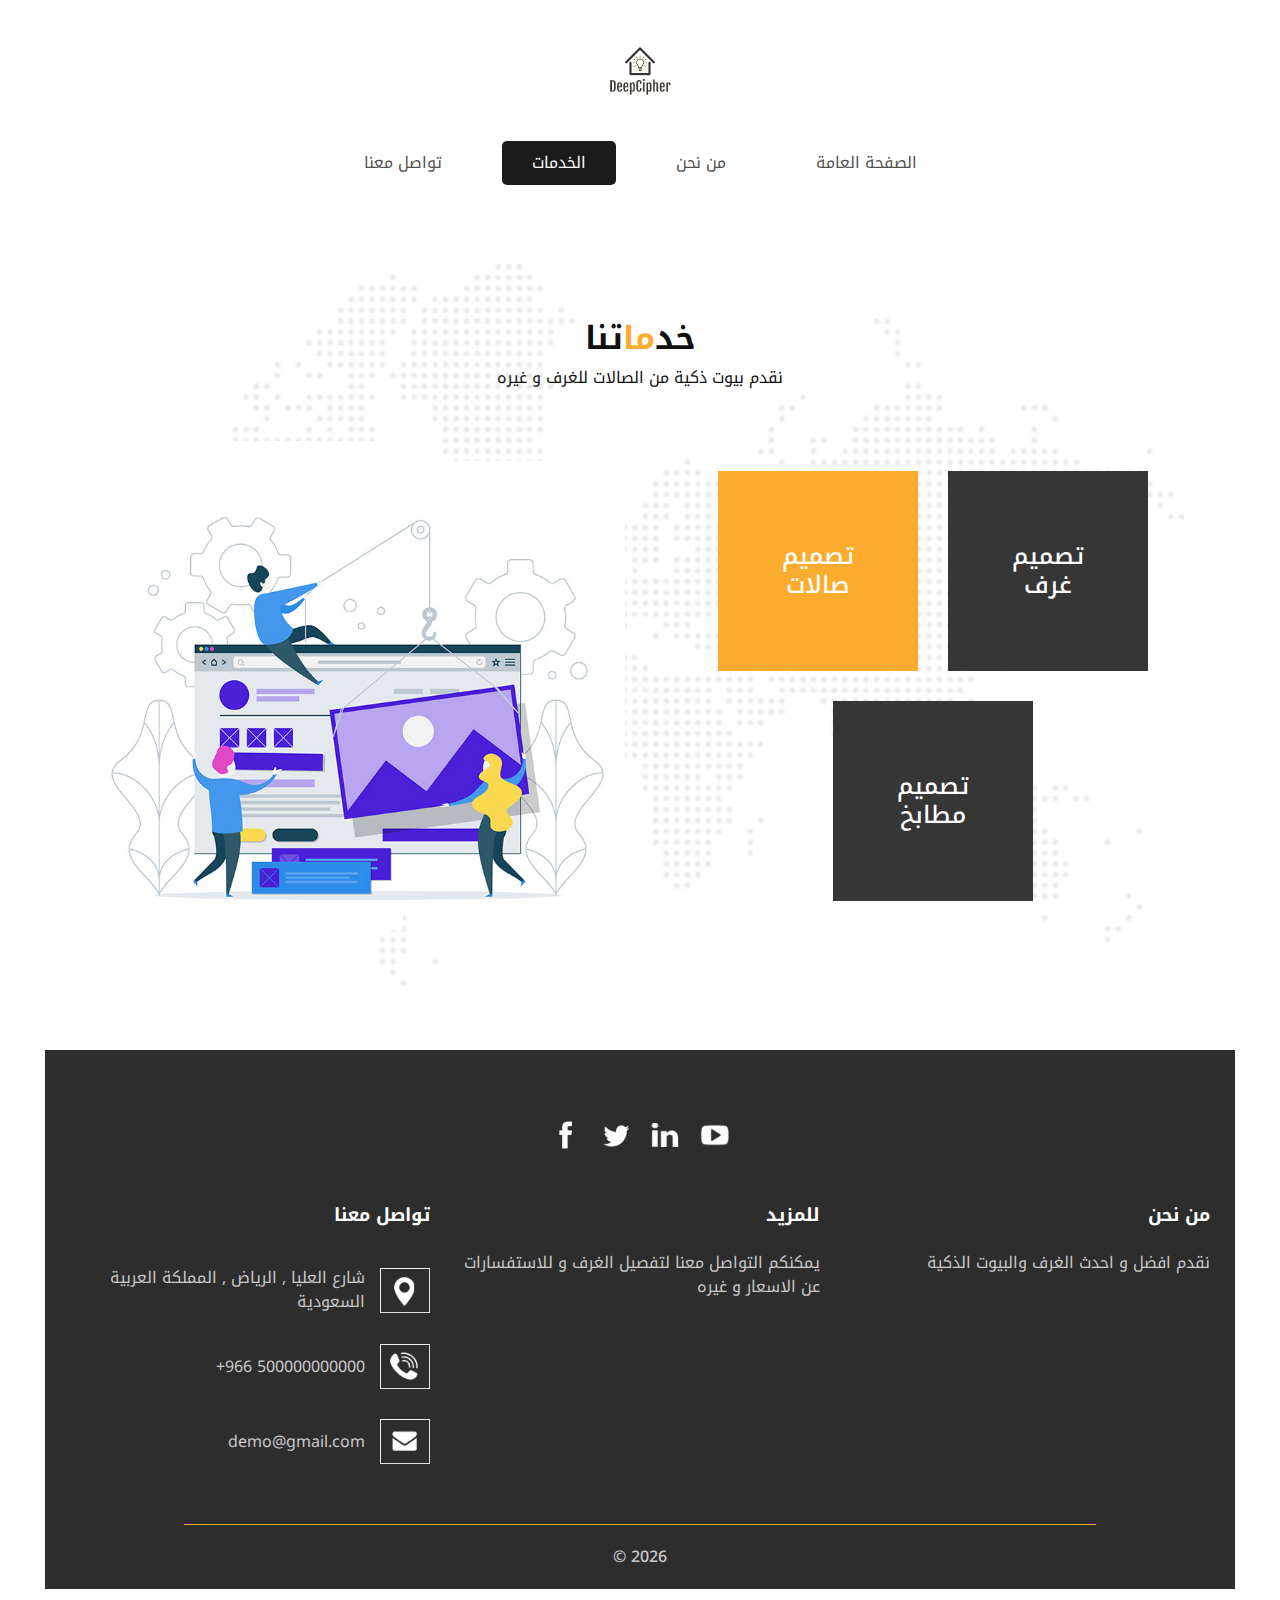
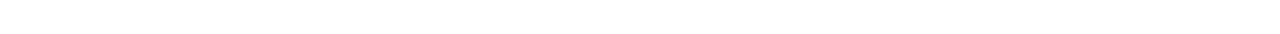
<file: service.html>
<!DOCTYPE html>
<html>

<head>
  <!-- Basic -->
  <meta charset="utf-8" />
  <meta http-equiv="X-UA-Compatible" content="IE=edge" />
  <!-- Mobile Metas -->
  <meta name="viewport" content="width=device-width, initial-scale=1, shrink-to-fit=no" />
  <!-- Site Metas -->
  <meta name="keywords" content="" />
  <meta name="description" content="" />
  <meta name="author" content="" />

  <title>
    Diffuso
  </title>

  <!-- slider stylesheet -->
  <link rel="stylesheet" type="text/css" href="https://cdnjs.cloudflare.com/ajax/libs/OwlCarousel2/2.3.4/assets/owl.carousel.min.css" />

  <!-- fonts style -->
  <!-- <link href="https://fonts.googleapis.com/css?family=Poppins:400,700|Raleway:400,700&display=swap" rel="stylesheet" /> -->

  <link rel="preconnect" href="https://fonts.googleapis.com">
  <link rel="preconnect" href="https://fonts.gstatic.com" crossorigin>
  <link href="https://fonts.googleapis.com/css2?family=Josefin+Sans:wght@300;400;600&family=Montserrat:wght@800&family=Noto+Kufi+Arabic:wght@700&family=Noto+Sans+Arabic:wght@600&family=Poppins:wght@400;500;600;700&family=Roboto&family=Work+Sans:wght@700&display=swap" rel="stylesheet">


  <!-- bootstrap core css -->
  <link rel="stylesheet" type="text/css" href="css/bootstrap.css" />

  <!-- Custom styles for this template -->
  <link href="css/style.css" rel="stylesheet" />
  <!-- responsive style -->
  <link href="css/responsive.css" rel="stylesheet" />
</head>

<body class="sub_page">
  <div class="hero_area">
    <!-- header section strats -->
    <header class="header_section">
      <div class="container-fluid">
        <nav class="navbar navbar-expand-lg custom_nav-container pt-3">
          <a class="navbar-brand" href="index.html">
            <img src="images/nobglogo.png" alt="" />
          </a>
          <button class="navbar-toggler" type="button" data-toggle="collapse" data-target="#navbarSupportedContent" aria-controls="navbarSupportedContent" aria-expanded="false" aria-label="Toggle navigation">
            <span class="navbar-toggler-icon"></span>
          </button>

          <div class="collapse navbar-collapse" id="navbarSupportedContent">
            <div class="d-flex ml-auto flex-column flex-lg-row align-items-center">
              <ul class="navbar-nav flex-lg-row-reverse ">
                <li class="nav-item ">
                  <a class="nav-link" href="index.html">الصفحة العامة <span class="sr-only">(current)</span></a>
                </li>
                <li class="nav-item">
                  <a class="nav-link" href="about.html">
                    من نحن
                  </a>
                </li>
                <li class="nav-item active">
                  <a class="nav-link" href="service.html">
                    الخدمات
                  </a>
                </li>
                <!-- <li class="nav-item">
                  <a class="nav-link" href="portfolio.html">
                    Portfolio
                  </a>
                </li> -->
                <li class="nav-item">
                  <a class="nav-link" href="contact.html">تواصل معنا</a>
                </li>
              </ul>
              <!-- <form class="form-inline my-2 my-lg-0 ml-0 ml-lg-4 mb-3 mb-lg-0">
                <button class="btn  my-2 my-sm-0 nav_search-btn" type="submit"></button>
              </form> -->
            </div>
          </div>
        </nav>
      </div>
    </header>
    <!-- end header section -->
  </div>
  <!-- end hero area -->

  <!-- service section -->

  <section class="service_section layout_padding">
    <div class="container">
      <div class="heading_container">
        <h2>
          خد<span>ما</span>تنا
        </h2>
        <p>
          نقدم بيوت ذكية من الصالات للغرف و غيره
        </p>
      </div>
      <div class="row">
        <div class="col-lg-6 ">
          <div class="img-container tab-content">
            <div class="img-box tab-pane fade show active" id="img1" role="tabpanel">
              <img src="images/slider-img.jpg" alt="" />
            </div>
            <div class="img-box tab-pane fade  " id="img2" role="tabpanel">
              <img src="images/slider-img.jpg" alt="" />
            </div>
            <div class="img-box tab-pane fade  " id="img3" role="tabpanel">
              <img src="images/slider-img.jpg" alt="" />
            </div>
            <div class="img-box tab-pane fade  " id="img4" role="tabpanel">
              <img src="images/slider-img.jpg" alt="" />
            </div>
          </div>
        </div>
        <div class="col-lg-6">
          <div class="detail-container nav nav-tabs" id="myTab" role="tablist">
            <div class="detail-box active" id="img1-tab" data-toggle="tab" href="#img1" role="tab" aria-selected="true">
              <h4>
                تصميم <br />
                صالات
              </h4>
            </div>
            <div class="detail-box" id="img2-tab" data-toggle="tab" href="#img2" role="tab" aria-selected="false">
              <h4>
                تصميم <br />
                غرف
              </h4>
            </div>
            <div class="detail-box" id="img2-tab" data-toggle="tab" href="#img3" role="tab" aria-selected="false">
              <h4>
                تصميم <br />
                مطابخ
              </h4>
            </div>
            <!-- <div class="detail-box" id="img2-tab" data-toggle="tab" href="#img4" role="tab" aria-selected="false">
              <h4>
                visiting card <br />
                design
              </h4>
            </div> -->
          </div>
        </div>
      </div>
      <!-- <div class="btn-box">
        <a href="">
          Read More
        </a>
      </div> -->
    </div>
  </section>


  <!-- end service section -->


  <!-- info section -->

  <section class="info_section  layout_padding2-top">
    <div class="social_container">
      <div class="social_box">
        <a href="">
          <img src="images/fb.png" alt="">
        </a>
        <a href="">
          <img src="images/twitter.png" alt="">
        </a>
        <a href="">
          <img src="images/linkedin.png" alt="">
        </a>
        <a href="">
          <img src="images/youtube.png" alt="">
        </a>
      </div>
    </div>
    <div class="info_container ">
      <div class="container">
        <div class="row">
          <div class="col-md-6 col-lg-4 ">
            <h6>
              من نحن
            </h6>
            <p>
              نقدم افضل و احدث الغرف والبيوت الذكية 
            </p>
          </div>
          <!-- <div class="col-md-6 col-lg-3">
            <h6>
              Instagram
            </h6>
            <p>
              Lorem ipsum dolor sit amet, consectetur adipi
              scing elit, sed doLorem ipsum dolor sit
            </p>
          </div> -->
          <div class="col-md-6 col-lg-4">
            <h6>
              للمزيد
            </h6>
            <p>
              يمكنكم التواصل معنا لتفصيل الغرف و للاستفسارات عن الاسعار و غيره
            </p>
          </div>
          <div class="col-md-6 col-lg-4">
            <h6>
              تواصل معنا
            </h6>
            <div class="info_link-box">
              <a href="">
                <img src="images/location.png" alt="">
                <span> شارع العليا , الرياض , المملكة العربية السعودية </span>
              </a>
              <a href="">
                <img src="images/call.png" alt="">
                <span>+966 500000000000</span>
              </a>
              <a href="">
                <img src="images/mail.png" alt="">
                <span> demo@gmail.com</span>
              </a>
            </div>
          </div>
        </div>
      </div>
    </div>
    <!-- footer section -->
    <section class=" footer_section">
      <div class="container">
        <p>
          &copy; <span id="displayYear">
        </p>
      </div>
    </section>
  <!-- end info section -->


  <script type="text/javascript" src="js/jquery-3.4.1.min.js"></script>
  <script type="text/javascript" src="js/bootstrap.js"></script>
  <script type="text/javascript" src="https://cdnjs.cloudflare.com/ajax/libs/OwlCarousel2/2.3.4/owl.carousel.min.js">
  </script>
  <script type="text/javascript" src="js/custom.js"></script>
</body>

</html>
</file>
<file: css/style.css>
body {
  color: #101010;
  background-color: #ffffff;
  font-family: 'Noto Kufi Arabic', sans-serif;
}

.layout_padding {
  padding-top: 120px;
  padding-bottom: 120px;
}

.layout_padding2 {
  padding-top: 45px;
  padding-bottom: 45px;
}

.layout_padding2-top {
  padding-top: 45px;
}

.layout_padding2-bottom {
  padding-bottom: 45px;
}

.layout_padding-top {
  padding-top: 120px;
}

.layout_padding-bottom {
  padding-bottom: 120px;
}

.heading_container {
  display: -webkit-box;
  display: -ms-flexbox;
  display: flex;
  -webkit-box-orient: vertical;
  -webkit-box-direction: normal;
      -ms-flex-direction: column;
          flex-direction: column;
  -webkit-box-align: center;
      -ms-flex-align: center;
          align-items: center;
  text-align: center;
}

.heading_container h2 {
  text-transform: uppercase;
  font-weight: bold;
}

.heading_container h2 span {
  color: #fbac2e;
}

/*header section*/
.hero_area.sub_pages {
  height: auto;
}

.header_section .container-fluid {
  padding-right: 25px;
  padding-left: 25px;
}

.header_section .nav_container {
  margin: 0 auto;
}

.custom_nav-container.navbar-expand-lg .navbar-nav .nav-item .nav-link {
  padding: 10px 30px;
  margin: 0 15px;
  color: #514f4f;
  text-align: center;
  text-transform: uppercase;
  border-radius: 5px;
}

.custom_nav-container.navbar-expand-lg .navbar-nav .nav-item.active .nav-link, .custom_nav-container.navbar-expand-lg .navbar-nav .nav-item:hover .nav-link {
  background-color: #1b1b1b;
  color: #ffffff;
}

a,
a:hover,
a:focus {
  text-decoration: none;
}

a:hover,
a:focus {
  color: initial;
}

.btn,
.btn:focus {
  outline: none !important;
  -webkit-box-shadow: none;
          box-shadow: none;
}

.navbar-brand,
.navbar-brand:hover {
  text-transform: uppercase;
  font-weight: bold;
  font-size: 24px;
  color: #fafcfd;
}

.custom_nav-container .nav_search-btn {
  background-image: url(../images/search-icon.png);
  background-size: 20px;
  background-repeat: no-repeat;
  background-position-y: 7px;
  width: 35px;
  height: 35px;
  padding: 0;
  border: none;
}

.navbar-brand {
  display: -webkit-box;
  display: -ms-flexbox;
  display: flex;
  -webkit-box-align: center;
      -ms-flex-align: center;
          align-items: center;
  -webkit-box-orient: vertical;
  -webkit-box-direction: normal;
      -ms-flex-direction: column;
          flex-direction: column;
  align-items: center;
  margin-right: 0;
  margin-bottom: 15px;
}

.navbar-brand img {
  width: 100px;
}

.custom_nav-container {
  z-index: 99999;
  padding: 15px 0;
  -webkit-box-orient: vertical;
  -webkit-box-direction: normal;
      -ms-flex-direction: column;
          flex-direction: column;
  -webkit-box-align: center;
      -ms-flex-align: center;
          align-items: center;
}

.custom_nav-container .navbar-toggler {
  outline: none;
}

.navbar-toggler .navbar-toggler-icon {
  background-image: url(../images/menu.png);
  background-size: 35px;
}

/*end header section*/
.slider_section {
  padding: 0 5%;
  margin-top: 20px;
}

.slider_section .slider_container {
  /* background-image: url(../images/slider-bg.jpg); */
  background-color: rgb(43, 39, 39);
  background-size: cover;
  color: #ffffff;
  padding: 25px 0;
}

.slider_section .row {
  -webkit-box-align: center;
      -ms-flex-align: center;
          align-items: center;
}

.slider_section .img-box img {
  width: 100%;
}

.slider_section .detail-box {
  width: 75%;
  padding-left: 45px;
  text-align: right;
}

.slider_section .detail-box h1 {
  font-weight: bold;
  font-size: 4rem;
  text-transform: uppercase;
}

.slider_section .detail-box a {
  display: inline-block;
  padding: 10px 45px;
  background-color: #ffffff;
  color: #000000;
  border: 1.5px solid #ffffff;
  border-radius: 5px;
  margin-top: 25px;
  text-transform: uppercase;
}

.slider_section .detail-box a:hover {
  background-color: transparent;
  color: #ffffff;
}

.slider_section .carousel-indicators {
  margin: 0;
  width: auto;
  -webkit-box-pack: end;
      -ms-flex-pack: end;
          justify-content: flex-end;
  bottom: initial;
  top: 0;
  left: initial;
  right: -25px;
}

.slider_section .carousel-indicators li {
  text-indent: 0;
  background-color: transparent;
  opacity: 1;
  border: none;
  font-size: 7rem;
  font-weight: bold;
  width: auto;
  height: auto;
  display: none;
  color: #1b1b1b;
}

.slider_section .carousel-indicators li.active {
  display: block;
}

.slider_section .carousel_btn-box {
  display: -webkit-box;
  display: -ms-flexbox;
  display: flex;
  background-color: #ffffff;
  -webkit-box-align: center;
      -ms-flex-align: center;
          align-items: center;
  position: absolute;
  bottom: -25px;
  right: 10%;
  padding: 7px 10px;
  border-radius: 5px 5px 0 0;
}

.slider_section .carousel_btn-box img {
  margin: 0 10px;
}

.slider_section .carousel_btn-box .carousel-control-prev,
.slider_section .carousel_btn-box .carousel-control-next {
  position: unset;
  height: 25px;
  width: 25px;
  background-repeat: no-repeat;
  opacity: 1;
  background-position: center;
}

.slider_section .carousel_btn-box .carousel-control-prev {
  background-image: url(../images/prev.png);
}

.slider_section .carousel_btn-box .carousel-control-next {
  background-image: url(../images/next.png);
}





.main_section {
  padding: 0 5%;
  margin-top: 20px;
  margin-bottom: 50px;
}

.main_section .main_container {
  background-image: url(../images/slider-bg.jpg);
  background-size: cover;
  color: #ffffff;
  padding: 25px 0;
  margin-bottom: 120px;
}

.main_section .row {
  -webkit-box-align: center;
      -ms-flex-align: center;
          align-items: center;
}

.main_section .img-box img {
  width: 100%;
}

.main_section .detail-box {
  width: 75%;
  padding-left: 45px;
  text-align: right;
}

.main_section .detail-box h1 {
  font-weight: bold;
  font-size: 4rem;
  text-transform: uppercase;
}

.main_section .detail-box a {
  display: inline-block;
  padding: 10px 45px;
  background-color: #ffffff;
  color: #000000;
  border: 1.5px solid #ffffff;
  border-radius: 5px;
  margin-top: 25px;
  text-transform: uppercase;
}

.main_section .detail-box a:hover {
  background-color: transparent;
  color: #ffffff;
}

.main_section .carousel-indicators {
  margin: 0;
  width: auto;
  -webkit-box-pack: end;
      -ms-flex-pack: end;
          justify-content: flex-end;
  bottom: initial;
  top: 0;
  left: initial;
  right: -25px;
}

.main_section .carousel-indicators li {
  text-indent: 0;
  background-color: transparent;
  opacity: 1;
  border: none;
  font-size: 7rem;
  font-weight: bold;
  width: auto;
  height: auto;
  display: none;
  color: #1b1b1b;
}

.main_section .carousel-indicators li.active {
  display: block;
}

.main_section .carousel_btn-box {
  display: -webkit-box;
  display: -ms-flexbox;
  display: flex;
  background-color: #ffffff;
  -webkit-box-align: center;
      -ms-flex-align: center;
          align-items: center;
  position: absolute;
  bottom: -25px;
  right: 10%;
  padding: 7px 10px;
  border-radius: 5px 5px 0 0;
}

.main_section .carousel_btn-box img {
  margin: 0 10px;
}

.main_section .carousel_btn-box .carousel-control-prev,
.main_section .carousel_btn-box .carousel-control-next {
  position: unset;
  height: 25px;
  width: 25px;
  background-repeat: no-repeat;
  opacity: 1;
  background-position: center;
}

.main_section .carousel_btn-box .carousel-control-prev {
  background-image: url(../images/prev.png);
}

.main_section .carousel_btn-box .carousel-control-next {
  background-image: url(../images/next.png);
}

.service_section {
  background-image: url(../images/service-bg.jpg);
  background-position: center;
  background-repeat: no-repeat;
  background-size: 85% 85%;
}

.service_section .heading_container {
  margin-bottom: 35px;
}

.service_section .img-container {
  padding: 20px 0 20px 20px;
  background: -webkit-gradient(linear, left top, right top, color-stop(60%, #ffffff), color-stop(60%, transparent));
  background: linear-gradient(to right, #ffffff 60%, transparent 60%);
}

.service_section .img-container .img-box img {
  width: 100%;
}

.service_section .row {
  -webkit-box-align: center;
      -ms-flex-align: center;
          align-items: center;
}

.service_section .detail-container {
  display: -webkit-box;
  display: -ms-flexbox;
  display: flex;
  -ms-flex-wrap: wrap;
      flex-wrap: wrap;
  -webkit-box-pack: center;
      -ms-flex-pack: center;
          justify-content: center;
  border: none;
}

.service_section .detail-container .detail-box {
  background-color: #373636;
  color: #ffffff;
  text-align: center;
  text-transform: uppercase;
  min-width: 200px;
  height: 200px;
  display: -webkit-box;
  display: -ms-flexbox;
  display: flex;
  -webkit-box-pack: center;
      -ms-flex-pack: center;
          justify-content: center;
  -webkit-box-align: center;
      -ms-flex-align: center;
          align-items: center;
  margin: 15px;
}

.service_section .detail-container .detail-box h4 {
  margin: 0;
}

.service_section .detail-container .detail-box:hover, .service_section .detail-container .detail-box.active {
  background-color: #fbac2e;
  cursor: pointer;
}

.service_section .btn-box {
  display: -webkit-box;
  display: -ms-flexbox;
  display: flex;
  -webkit-box-pack: center;
      -ms-flex-pack: center;
          justify-content: center;
  margin-top: 45px;
}

.service_section .btn-box a {
  display: inline-block;
  padding: 10px 45px;
  background-color: #373636;
  color: #ffffff;
  border: 1.5px solid #373636;
  border-radius: 5px;
}

.service_section .btn-box a:hover {
  background-color: transparent;
  color: #373636;
}

/* .portfolio_section .portfolio_container {
  display: -webkit-box;
  display: -ms-flexbox;
  display: flex;
  -webkit-box-orient: vertical;
  -webkit-box-direction: normal;
      -ms-flex-direction: column;
          flex-direction: column;
  -webkit-box-align: center;
      -ms-flex-align: center;
          align-items: center;
  background-color: #2f2f2f;
  margin: 45px 45px 0;
}

.portfolio_section .portfolio_container .img-box {
  margin: 10px;
  position: relative;
  display: -webkit-box;
  display: -ms-flexbox;
  display: flex;
  -webkit-box-flex: 1;
      -ms-flex-positive: 1;
          flex-grow: 1;
}

.portfolio_section .portfolio_container .img-box img {
  width: 100%;
  height: 100%;
}

.portfolio_section .portfolio_container .img-box .btn-box {
  position: absolute;
  top: 50%;
  left: 50%;
  -webkit-transform: translate(-50%, -50%);
          transform: translate(-50%, -50%);
  display: -webkit-box;
  display: -ms-flexbox;
  display: flex;
}

.portfolio_section .portfolio_container .img-box .btn-box a {
  display: none;
  width: 50px;
  height: 50px;
  background-color: #373636;
  border-radius: 100%;
  background-size: 16px;
  background-position: center;
  background-repeat: no-repeat;
  margin: 0 -3px;
}

.portfolio_section .portfolio_container .img-box .btn-box .btn-1 {
  background-image: url(../images/link.png);
}

.portfolio_section .portfolio_container .img-box .btn-box .btn-2 {
  background-image: url(../images/search.png);
}

.portfolio_section .portfolio_container .img-box::before {
  content: "";
  display: none;
  position: absolute;
  width: 100%;
  height: 100%;
  top: 0;
  left: 0;
  background-color: rgba(255, 204, 41, 0.85);
  z-index: 0;
}

.portfolio_section .portfolio_container .img-box:hover {
  -webkit-box-shadow: 0 0 25px 0 rgba(0, 0, 0, 0.8);
          box-shadow: 0 0 25px 0 rgba(0, 0, 0, 0.8);
}

.portfolio_section .portfolio_container .img-box:hover a {
  display: block;
}

.portfolio_section .portfolio_container .img-box:hover::before {
  display: block;
}

.portfolio_section .portfolio_container .box-1,
.portfolio_section .portfolio_container .box-2 {
  display: -webkit-box;
  display: -ms-flexbox;
  display: flex;
}

.portfolio_section .portfolio_container .box-1 {
  padding-right: 10%;
}

.portfolio_section .portfolio_container .box-2 {
  padding-left: 10%;
} */

.logo_section .logo_container {
  -webkit-box-shadow: 0 0 35px 0 rgba(0, 0, 0, 0.15);
          box-shadow: 0 0 35px 0 rgba(0, 0, 0, 0.15);
  margin: 55px 45px 0 45px;
  overflow: hidden;
  position: relative;
}

.logo_section .box {
  display: -webkit-box;
  display: -ms-flexbox;
  display: flex;
  -webkit-box-orient: vertical;
  -webkit-box-direction: normal;
      -ms-flex-direction: column;
          flex-direction: column;
  -webkit-box-align: center;
      -ms-flex-align: center;
          align-items: center;
  text-align: center;
  padding: 0 10px;
  margin: 100px 0;
}

.logo_section .box .img-box img {
  width: 100%;
}



/*my edits*/


/* .myimg{

  margin-left: 100px;
} */


.special-container {
  display: flex;
  justify-content: center;
  align-items: center;
  height: 100vh;
}
.special-container .centered-image {
  max-width: 100%;
  max-height: 100%;
  margin-top: 10px;
  margin-bottom: 10px;
}

/*my edits*/




/* .logo_section .box .detail-box h4 {
  text-transform: uppercase;
  font-weight: bold;
  color: #363636;
} */

/* .logo_section .box.b1 {
  -webkit-animation: odd-box-animate 7s infinite;
          animation: odd-box-animate 7s infinite;
}

.logo_section .box.b2 {
  -webkit-animation: even-box-animate 7s infinite;
          animation: even-box-animate 7s infinite;
} */

/* @-webkit-keyframes odd-box-animate {
  0% {
    -webkit-transform: translateY(90px);
            transform: translateY(90px);
  }
  50% {
    -webkit-transform: translateY(-90px);
            transform: translateY(-90px);
  }
  100% {
    -webkit-transform: translateY(90px);
            transform: translateY(90px);
  }
}

@keyframes odd-box-animate {
  0% {
    -webkit-transform: translateY(90px);
            transform: translateY(90px);
  }
  50% {
    -webkit-transform: translateY(-90px);
            transform: translateY(-90px);
  }
  100% {
    -webkit-transform: translateY(90px);
            transform: translateY(90px);
  }
}

@-webkit-keyframes even-box-animate {
  0% {
    -webkit-transform: translateY(-90px);
            transform: translateY(-90px);
  }
  50% {
    -webkit-transform: translateY(90px);
            transform: translateY(90px);
  }
  100% {
    -webkit-transform: translateY(-90px);
            transform: translateY(-90px);
  }
}

@keyframes even-box-animate {
  0% {
    -webkit-transform: translateY(-90px);
            transform: translateY(-90px);
  }
  50% {
    -webkit-transform: translateY(90px);
            transform: translateY(90px);
  }
  100% {
    -webkit-transform: translateY(-90px);
            transform: translateY(-90px);
  }
} */

/* .logo_section .owl-carousel {
  position: unset;
  width: 90%;
  margin: auto;
}

.logo_section .owl-carousel .owl-nav .owl-prev,
.logo_section .owl-carousel .owl-nav .owl-next {
  background-color: #000000;
  width: 100%;
  height: 100%;
  outline: none;
  position: absolute;
  top: 50%;
  -webkit-transform: translateY(-50%);
          transform: translateY(-50%);
  background-repeat: no-repeat;
  background-size: 15px;
}

.logo_section .owl-carousel .owl-nav .owl-prev {
  left: -30px;
  background-color: #000000;
  border-radius: 0 100% 100% 0;
  background-image: url(../images/prev-arrow.png);
  background-position: 37px center;
}

.logo_section .owl-carousel .owl-nav .owl-next {
  right: -30px;
  border-radius: 100% 0 0 100%;
  background-image: url(../images/next-arrow.png);
  background-position: 12.8px center;
}

.logo_section .owl-carousel .owl-dots {
  display: none;
} */


.sample_section {
  padding: 0 25%;
  margin-top: 20px;
  width: 100%;
}

.sample_section .slider_container {
  background-image: url(../images/slider-bg.jpg);
  background-size: cover;
  color: #ffffff;
  padding: 25px 0;
}

.sample_section .row {
  -webkit-box-align: center;
      -ms-flex-align: center;
          align-items: center;
}

.sample_section .img-box img {
  width: 100%;
  height: 50vh;
}

/* ._section .detail-box {
  width: 75%;
  padding-left: 45px;
  text-align: right;
} */

/* ._section .detail-box h1 {
  font-weight: bold;
  font-size: 4rem;
  text-transform: uppercase;
} */

/* ._section .detail-box a {
  display: inline-block;
  padding: 10px 45px;
  background-color: #ffffff;
  color: #000000;
  border: 1.5px solid #ffffff;
  border-radius: 5px;
  margin-top: 25px;
  text-transform: uppercase;
} */

/* ._section .detail-box a:hover {
  background-color: transparent;
  color: #ffffff;
} */

.sample_section .carousel-indicators {
  margin: 0;
  width: auto;
  -webkit-box-pack: end;
      -ms-flex-pack: end;
          justify-content: flex-end;
  bottom: initial;
  top: 0;
  left: initial;
  right: -25px;
}

.sample_section .carousel-indicators li {
  text-indent: 0;
  background-color: transparent;
  opacity: 1;
  border: none;
  font-size: 7rem;
  font-weight: bold;
  width: auto;
  height: auto;
  display: none;
  color: #1b1b1b;
}

.sample_section .carousel-indicators li.active {
  display: block;
}

.sample_section .carousel_btn-box {
  display: -webkit-box;
  display: -ms-flexbox;
  display: flex;
  background-color: #ffffff;
  -webkit-box-align: center;
      -ms-flex-align: center;
          align-items: center;
  position: absolute;
  bottom: -25px;
  right: 10%;
  padding: 7px 10px;
  border-radius: 5px 5px 0 0;
}

.sample_section .carousel_btn-box img {
  margin: 0 10px;
}

.sample_section .carousel_btn-box .carousel-control-prev,
.sample_section .carousel_btn-box .carousel-control-next {
  position: unset;
  height: 25px;
  width: 25px;
  background-repeat: no-repeat;
  opacity: 1;
  background-position: center;
}

.sample_section .carousel_btn-box .carousel-control-prev {
  background-image: url(../images/prev.png);
}

.sample_section .carousel_btn-box .carousel-control-next {
  background-image: url(../images/next.png);
}




.started_section .row {
  -webkit-box-align: center;
      -ms-flex-align: center;
          align-items: center;
          display: flex;
          flex-direction: row-reverse;
}

.started_section .heading_container {
  -webkit-box-align: start;
      -ms-flex-align: start;
          align-items: flex-end;
  text-align: right;
}

.started_section .heading_container h2 {
  font-size: 2.5rem;
}

.started_section .btn-box {
  display: -webkit-box;
  display: -ms-flexbox;
  display: flex;
  -webkit-box-pack: end;
      -ms-flex-pack: end;
          justify-content: flex-start;
}

.started_section .btn-box a {
  display: inline-block;
  padding: 14px 75px;
  background-color: #373636;
  color: #ffffff;
  border: 1.5px solid #373636;
  border-radius: 5px;
  text-transform: uppercase;
}

.started_section .btn-box a:hover {
  background-color: transparent;
  color: #373636;
}

.agency_section .agency_container {
  background-image: url(../images/agency-img.jpg);
  background-size: cover;
  margin: 0 45px;
  padding: 90px 75px;
  display: flex;
  flex-direction: row-reverse;
}

.agency_section .agency_container .box {
  background-color: rgba(0, 0, 0, 0.8);
  color: #ffffff;
  width: 60%;
  padding: 120px 90px;
}

.agency_section .agency_container .box .detail-box .heading_container {
  -webkit-box-align: end;
      -ms-flex-align: end;
          align-items: flex-end;
  text-align: right;
}

.agency_section .agency_container .box .detail-box p {
  margin-top: 35px;
}

.agency_section .agency_container .box .detail-box a {
  display: inline-block;
  padding: 10px 45px;
  background-color: #ffffff;
  color: #000000;
  border: 1.5px solid #ffffff;
  border-radius: 5px;
  margin-top: 45px;
}

.agency_section .agency_container .box .detail-box a:hover {
  background-color: transparent;
  color: #ffffff;
}

.contact_section {
  position: relative;
}

.contact_section .container-bg {
  -webkit-box-shadow: 0 0 25px 0 rgba(0, 0, 0, 0.1);
          box-shadow: 0 0 25px 0 rgba(0, 0, 0, 0.1);
}

.contact_section .heading_container {
  -webkit-box-align: start;
      -ms-flex-align: start;
          align-items: right;
  text-align: right;
  margin-bottom: 45px;
}

.contact_section .row {
  -webkit-box-align: stretch;
      -ms-flex-align: stretch;
          align-items: stretch;
}

.contact_section form {
  padding-right: 35px;
  padding: 45px 20px;
  text-align: right;
}

.contact_section input {
  width: 100%;
  border: 1px solid #919191;
  border-radius: 10px;
  height: 50px;
  margin-bottom: 25px;
  padding-right: 15px;
  background-color: transparent;
  outline: none;
  color: #101010;
  text-align: right;
}

.contact_section input::-webkit-input-placeholder {
  color: #131313;
}

.contact_section input:-ms-input-placeholder {
  color: #131313;
}

.contact_section input::-ms-input-placeholder {
  color: #131313;
}

.contact_section input::placeholder {
  color: #131313;
}

.contact_section input.message-box {
  height: 120px;
}

.contact_section button {
  display: inline-block;
  padding: 12px 45px;
  background-color: #fbac2e;
  color: #ffffff;
  border: 1.5px solid #fbac2e;
  border-radius: 0;
  display: block;
  color: #fff;
  margin: 35px auto 0 auto;
}

.contact_section button:hover {
  background-color: transparent;
  color: #fbac2e;
}

.contact_section .map_container {
  height: 100%;
}

.contact_section .map_container .map-responsive {
  height: 100%;
}

.client_section .box {
  display: -webkit-box;
  display: -ms-flexbox;
  display: flex;
  -webkit-box-orient: vertical;
  -webkit-box-direction: normal;
      -ms-flex-direction: column;
          flex-direction: column;
  -webkit-box-align: center;
      -ms-flex-align: center;
          align-items: center;
  width: 700px;
  margin: auto;
  margin-top: 45px;
}

.client_section .box .client_id {
  display: -webkit-box;
  display: -ms-flexbox;
  display: flex;
  padding: 15px;
  -webkit-box-align: center;
      -ms-flex-align: center;
          align-items: center;
  position: relative;
  -webkit-box-shadow: 0 0 25px 0 rgba(0, 0, 0, 0.1);
          box-shadow: 0 0 25px 0 rgba(0, 0, 0, 0.1);
}

.client_section .box .client_id .name {
  margin-right: 15px;
}

.client_section .box .client_id .name h4 {
  margin: 0;
  font-weight: bold;
  color: #424242;
}

.client_section .box .client_id .img-box {
  width: 150px;
  min-width: 150px;
}

.client_section .box .client_id .img-box img {
  width: 100%;
}

.client_section .box .client_id::before {
  content: "";
  position: absolute;
  bottom: 0;
  right: 0;
  width: 63px;
  height: 31px;
  -webkit-clip-path: polygon(0 0, 0% 100%, 100% 0);
          clip-path: polygon(0 0, 0% 100%, 100% 0);
  background-color: #fbac2e;
  z-index: -1;
  -webkit-transform: translateY(100%);
          transform: translateY(100%);
}

.client_section .box .detail-box {
  text-align: center;
  margin-top: 55px;
}

.client_section .box .detail-box img {
  margin-top: 25px;
}

/* info section */
.info_section {
  position: relative;
  background-color: #2d2d2d;
  color: #ffffff;
  margin: 0 45px 45px;
  text-align: right;
}

/* Arabic font family for placeholder */
input::placeholder {
  font-family: 'Noto Kufi Arabic', sans-serif;
}

/* English font family for input text */
input {
  font-family:'Segoe UI', Tahoma, Geneva, Verdana, sans-serif;
  font-weight: bold;
}

/* Reset font family for placeholder when input has the english-input class */
/* input.english-input::placeholder {
  font-family: initial;
} */



.info_section .social_container {
  -webkit-box-pack: center;
      -ms-flex-pack: center;
          justify-content: center;
  margin-top: 25px;
  margin-bottom: 30px;
}

.info_section .social_container .social_box {
  display: -webkit-box;
  display: -ms-flexbox;
  display: flex;
  -webkit-box-align: center;
      -ms-flex-align: center;
          align-items: center;
  -webkit-box-pack: center;
      -ms-flex-pack: center;
          justify-content: center;
}

.info_section .social_container .social_box a {
  margin: 0 10px;
}

/* mine */


  .info_container .container .row{

    display: flex;
    flex-direction: row-reverse;
  }


  .info_link-box{

    display: flex;
    flex-direction: column;
  }


/* mine */

.info_section .row > div {
  margin-top: 25px;
}

.info_section a {
  text-transform: none;
}

.info_section h6 {
  font-weight: bold;
  text-transform: uppercase;
  font-size: 18px;
  margin-bottom: 25px;
}

.info_section p {
  color: #cbc9c9;
}

.info_section .info_link-box a {
  display: -webkit-box;
  display: -ms-flexbox;
  display: flex;
  flex-direction: row-reverse;
  -webkit-box-align: center;
      -ms-flex-align: center;
          align-items: center;
  margin: 15px 0;
}

.info_section .info_link-box a:hover {
  color: #ffffff;
}

.info_section .info_link-box a img {
  width: 50px;
  margin-left: 15px;
}

.info_section .info_link-box a span {
  color: #cbc9c9;
}

.info_section .info_link-box a:hover span {
  color: #ffffff;
}

/* end info section */
/* footer section*/
.footer_section {
  margin-top: 45px;
  font-weight: 500;
}

.footer_section p {
  padding: 20px 0;
  margin: 0 auto;
  text-align: center;
  border-top: 1.5px solid #fbac2e;
  width: 80%;
}

.footer_section a {
  color: #cbc9c9;
}

/* end footer section*/
/*# sourceMappingURL=style.css.map */
</file>
<file: css/responsive.css>
@media (max-width: 3820px) {
    .agency_section .agency_container .box {
        width: 70%;
    }


    .main_section {
        padding: 0 5%;
        margin-top: 20px;
        margin-bottom: 50px;
        width: 80%;
        margin-left: 8vw;
      }

      .main_section {
        padding: 0 5%;
        margin-top: 20px;
        margin-bottom: 50px;
        width: 80%;
        margin-left: 8vw;
      }

      .main_section .img-box img {
        width: 100%;
        height: 75vh;
      }
}
@media (max-width: 1150px) {
    .agency_section .agency_container .box {
        width: 70%;
    }


    .main_section {
        padding: 0 5%;
        margin-top: 20px;
        margin-bottom: 50px;
        width: 80%;
        margin-left: 8vw;
      }

      .main_section .img-box img {
        width: 100%;
        height: 65vh;
      }
}


@media (max-width: 2220px) {
    .agency_section .agency_container .box {
        width: 70%;
    }


  
      
}

@media (max-width: 992px) {
    .navbar-brand {
        margin-bottom: 0;
    }

    .custom_nav-container {
        flex-direction: row;
    }

    #navbarSupportedContent {
        margin-top: 25px;
    }

    .custom_nav-container .nav_search-btn {
        background-position: center;
    }

    .custom_nav-container.navbar-expand-lg .navbar-nav .nav-item .nav-link {
        margin: 7px 15px;
    }

    .slider_section .detail-box {
        width: 100%;
        margin: 45px 0;
    }

    .slider_section .carousel-indicators li {
        font-size: 3.5rem;
    }

    .agency_section .agency_container .box {
        width: 85%;
        padding: 90px 55px;
    }
}

@media (max-width: 768px) {
    .hero_area {
        height: auto;
    }

    .slider_section {
        padding: 0 25px;
    }

    .slider_section .slider_container {
        padding: 20px;
    }

    .slider_section .carousel-indicators {
        right: -40px;
    }

    .slider_section .detail-box {
        padding-left: 0;
        text-align: center;
    }

    .slider_section .carousel_btn-box {
        right: 50%;
        transform: translateX(50%);
    }

    .slider_section .detail-box a {
        margin-bottom: 35px;
    }

    .portfolio_section .portfolio_container .box-1,
    .portfolio_section .portfolio_container .box-2 {
        flex-direction: column;
        padding: 0;
    }

    .started_section .heading_container {

        text-align: center;
        align-items: center;
    }

    .started_section .btn-box {
        justify-content: center;
        margin-top: 25px;
    }

    .agency_section .agency_container {
        padding: 75px 45px;
    }

    .agency_section .agency_container .box {
        width: 100%;
        padding: 75px 25px;
    }

    .client_section .box {
        width: 100%;
    }

    .info_section .row>div {
        text-align: center;
        display: flex;
        flex-direction: column;
        align-items: center;

    }

    .logo_container.layout_padding {

        padding: 45px 0;

    }

    .main_section {
        padding: 0 5%;
        margin-top: 20px;
        margin-bottom: 50px;
        width: 80%;
        margin-left: 8vw;
      }
      
      .main_section .img-box img {
        width: 100%;
        height: 50vh;
      }
}

@media (max-width: 576px) {
    .slider_section .carousel-indicators {
        display: none;
    }

    .portfolio_section .portfolio_container {
        margin: 45px 25px 0;
    }

    .agency_section .agency_container {
        margin: 45px 0;
        padding: 45px 15px;
    }

    .logo_section .logo_container {
        margin: 55px 25px 0;
    }

    .info_section {
        margin: 0 25px 25px;
    }

    .logo_container.layout_padding {

        padding: 25px 0;

    }

    .main_section {
        padding: 0 5%;
        margin-top: 20px;
        margin-bottom: 50px;
        width: 80%;
        margin-left: 8vw;
      }
      
      .main_section .img-box img {
        width: 100%;
        height: 45vh;
      }
}

@media (max-width: 480px) {
    .slider_section .detail-box h1 {
        font-size: 3.5rem;
    }

    .main_section {
        padding: 0 5%;
        margin-top: 20px;
        margin-bottom: 50px;
        width: 80%;
        margin-left: 8vw;
      }
      
      .main_section .img-box img {
        width: 100%;
        height: 38vh;
      }
}

@media (max-width: 420px) {

}

@media (max-width: 376px) {
    .slider_section .detail-box h1 {
        font-size: 3rem;
    }
}

@media (min-width: 1200px) {
    .container {
        max-width: 1170px;
    }
}
</file>
